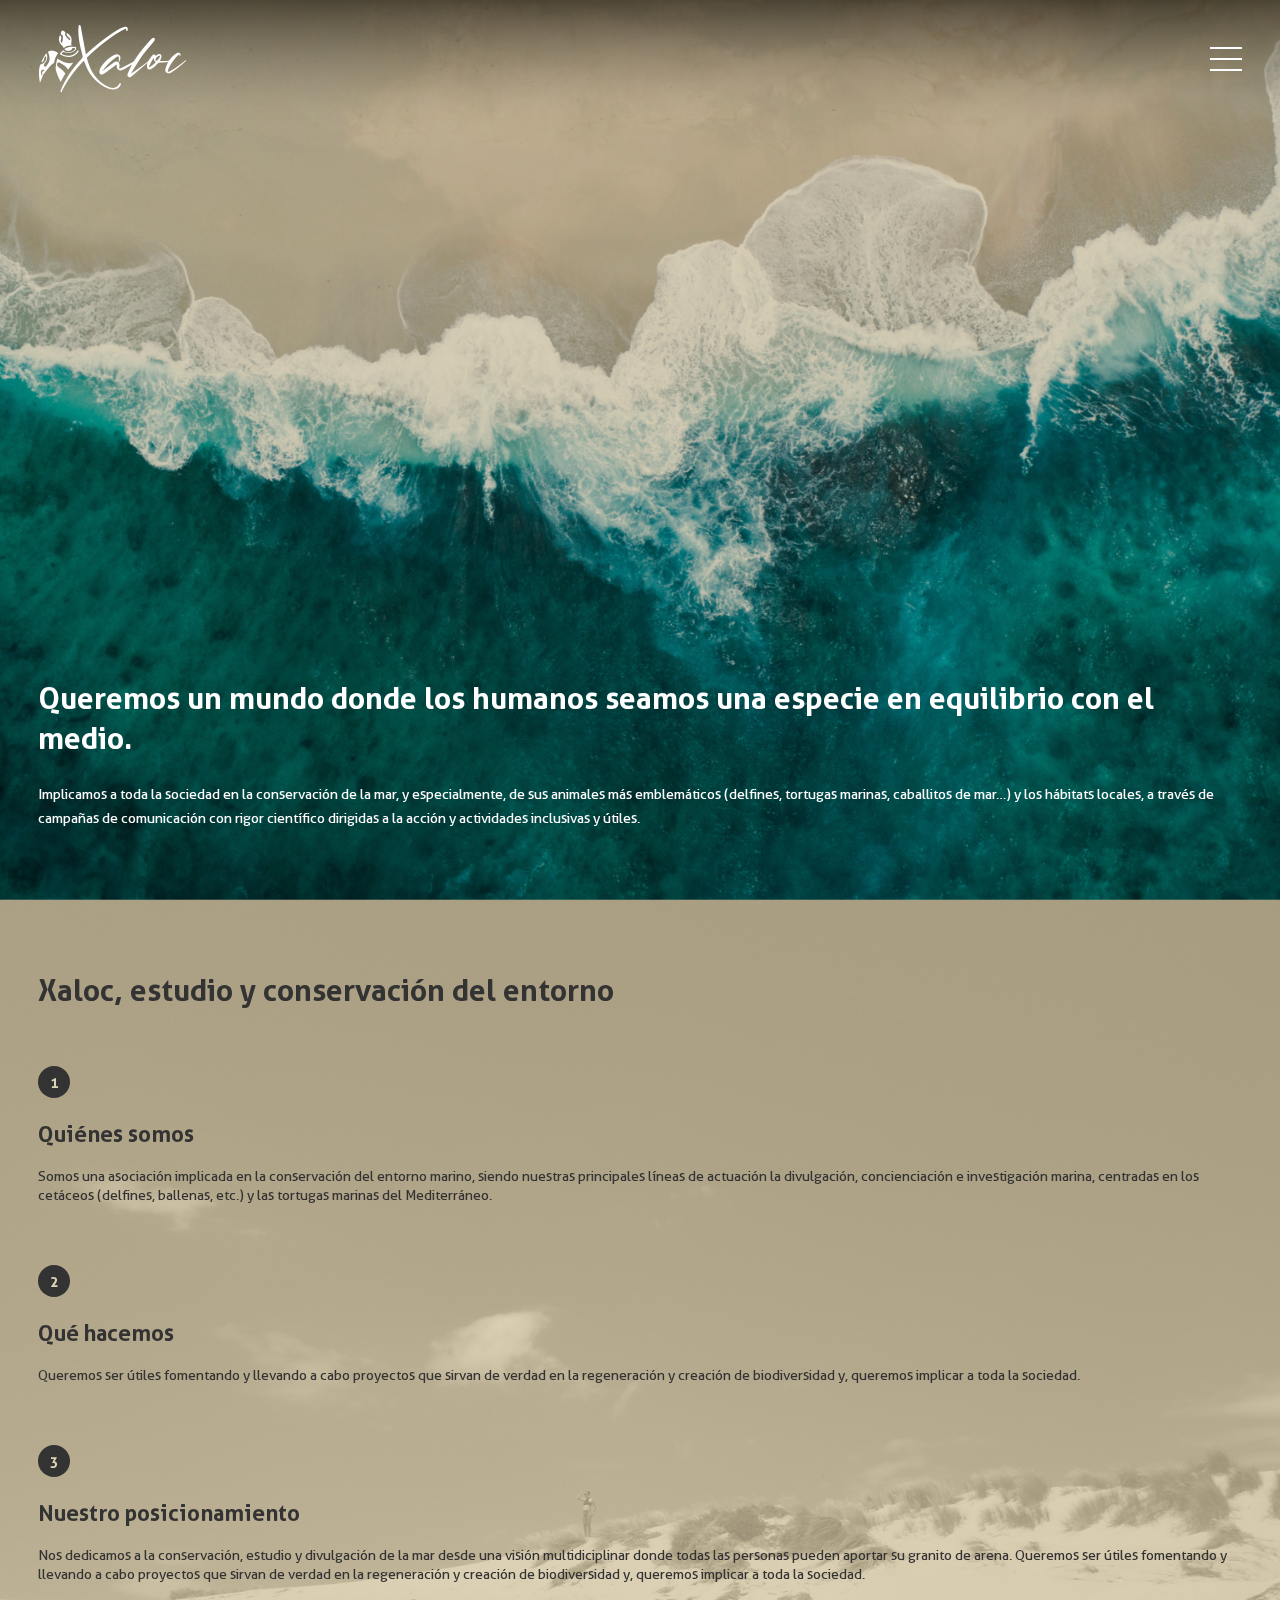
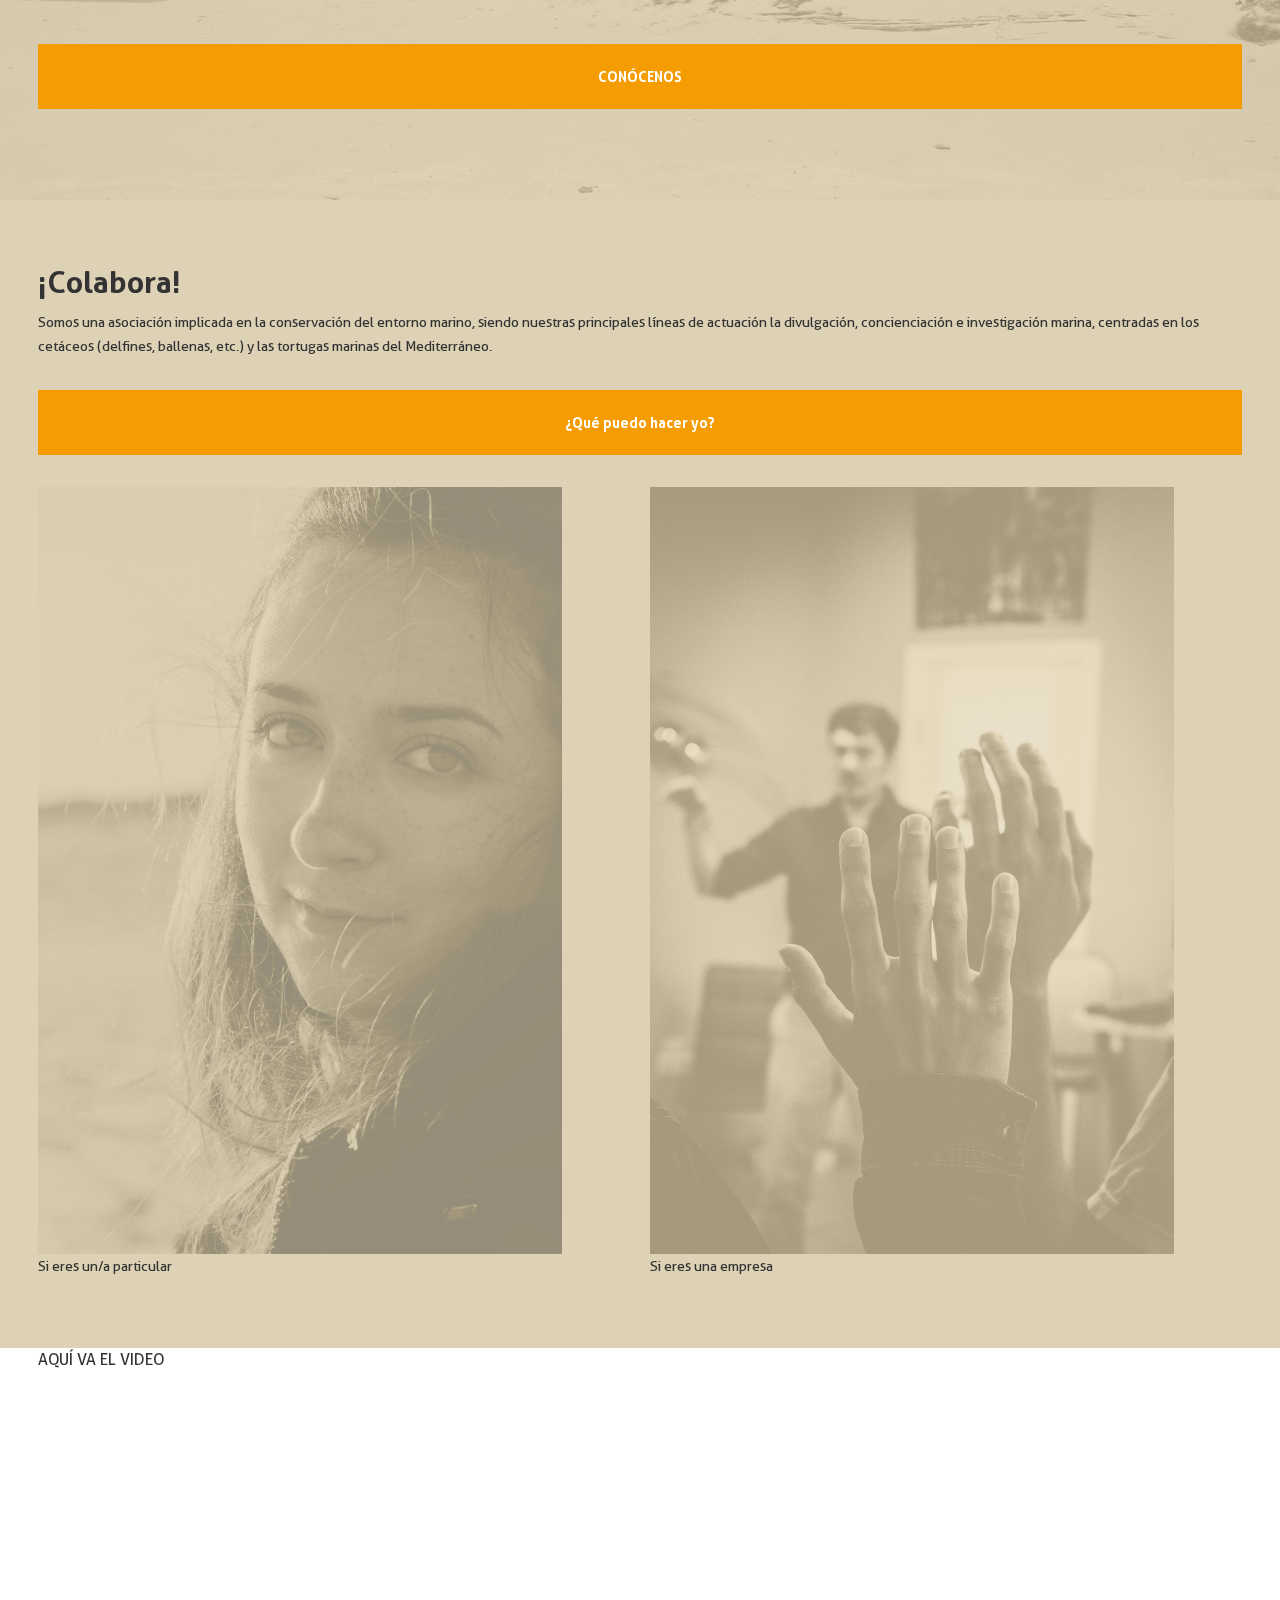
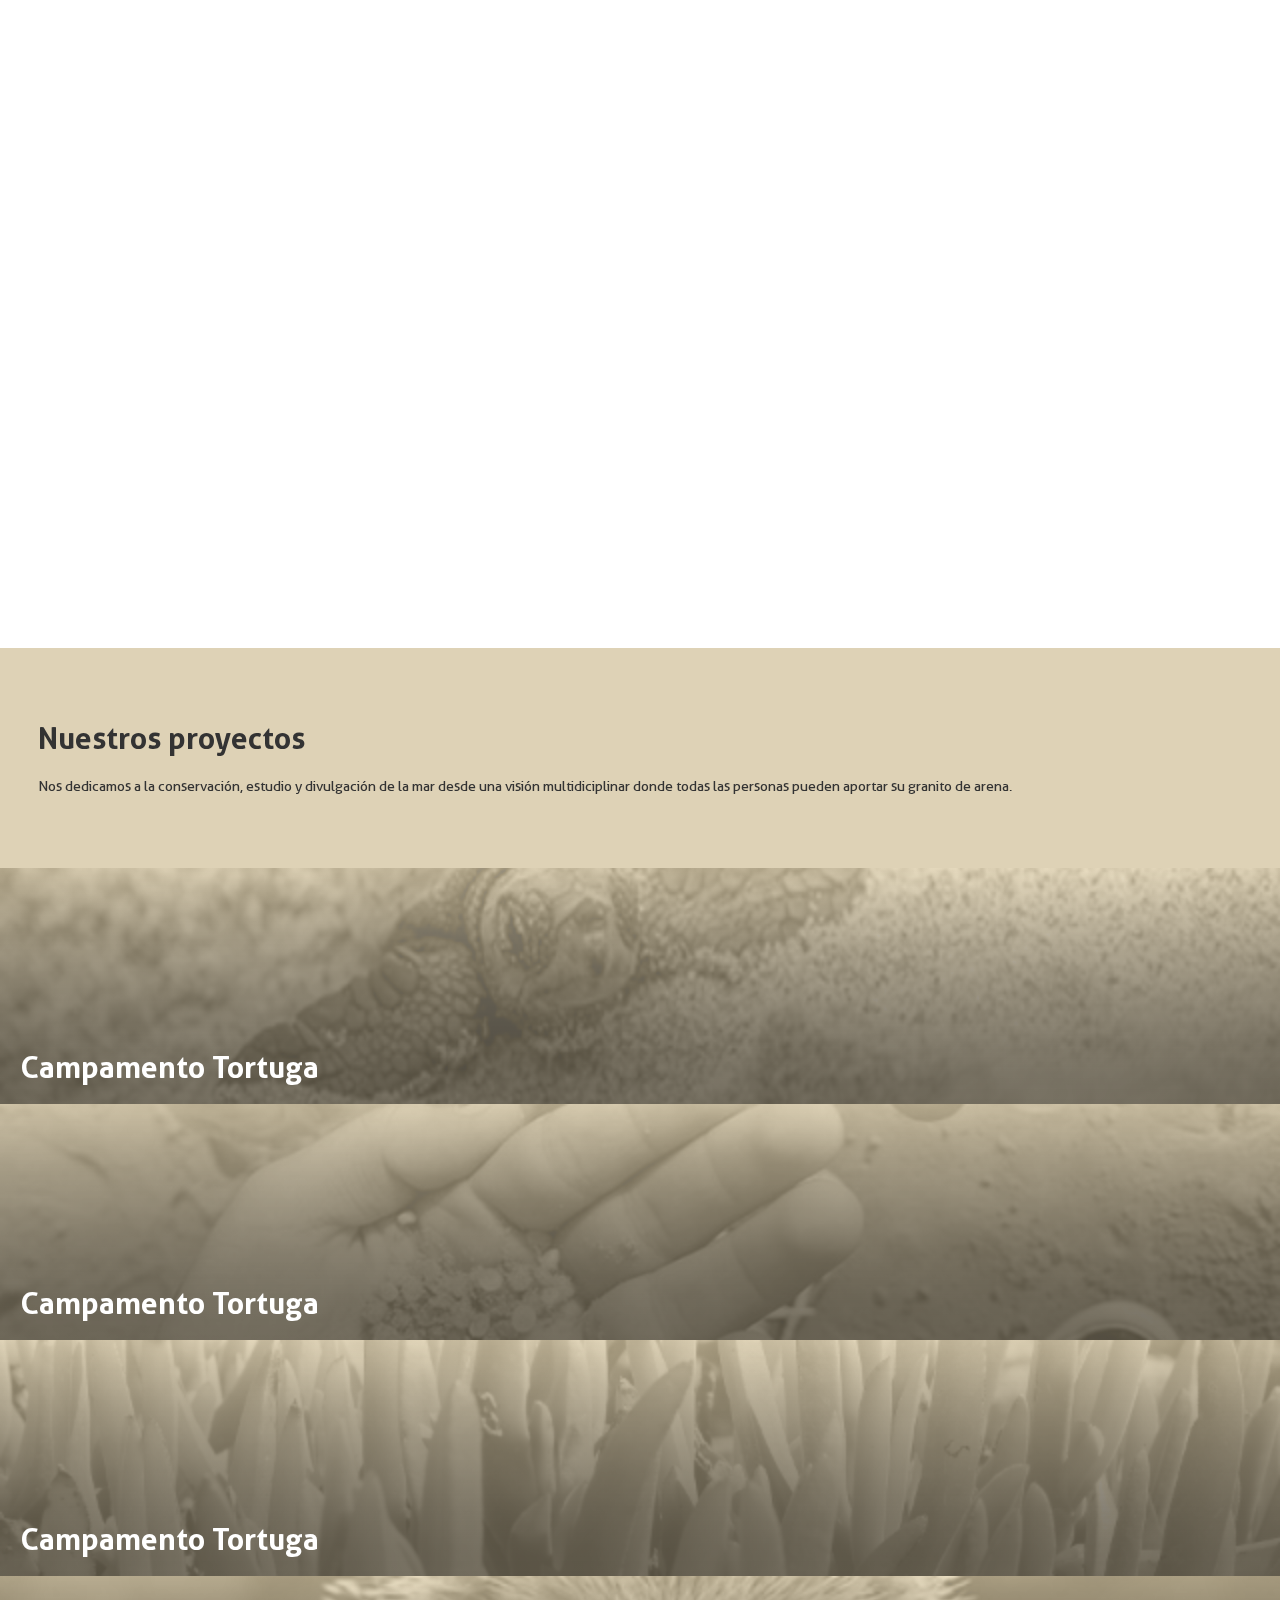
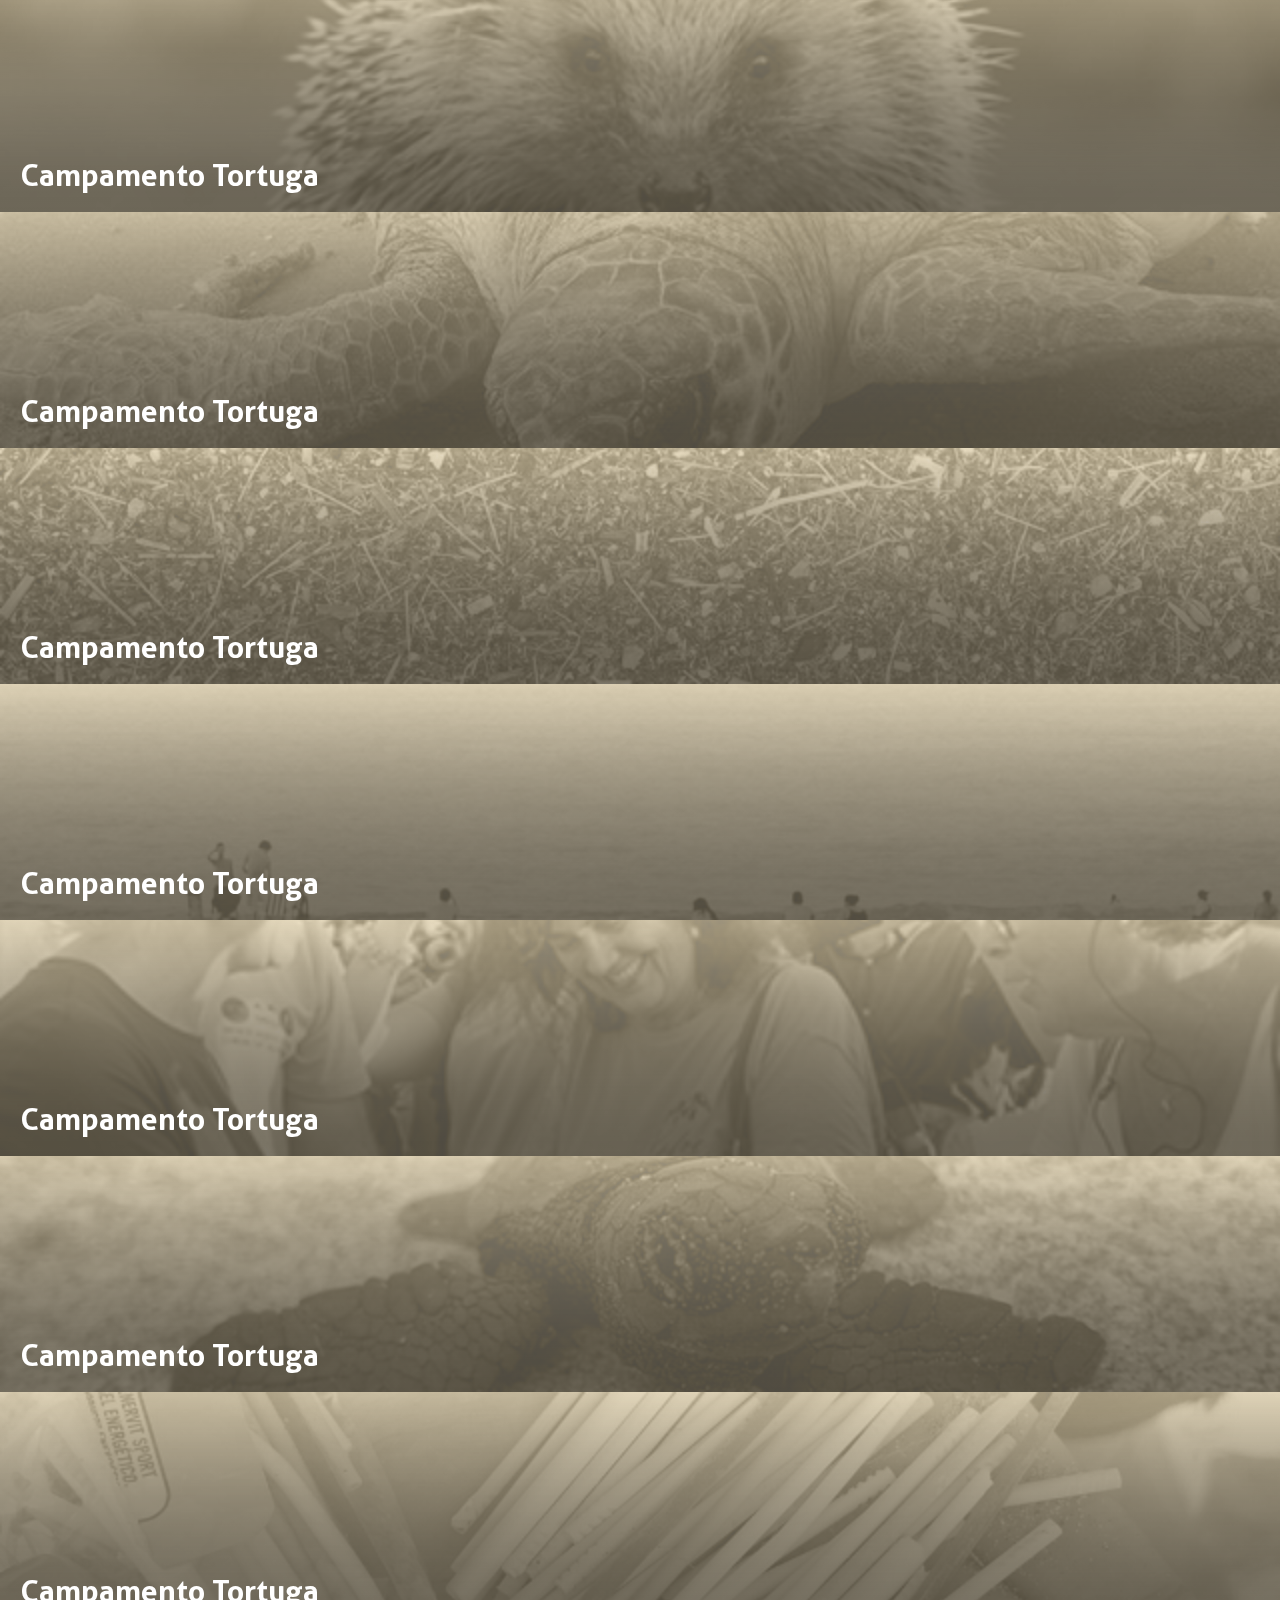
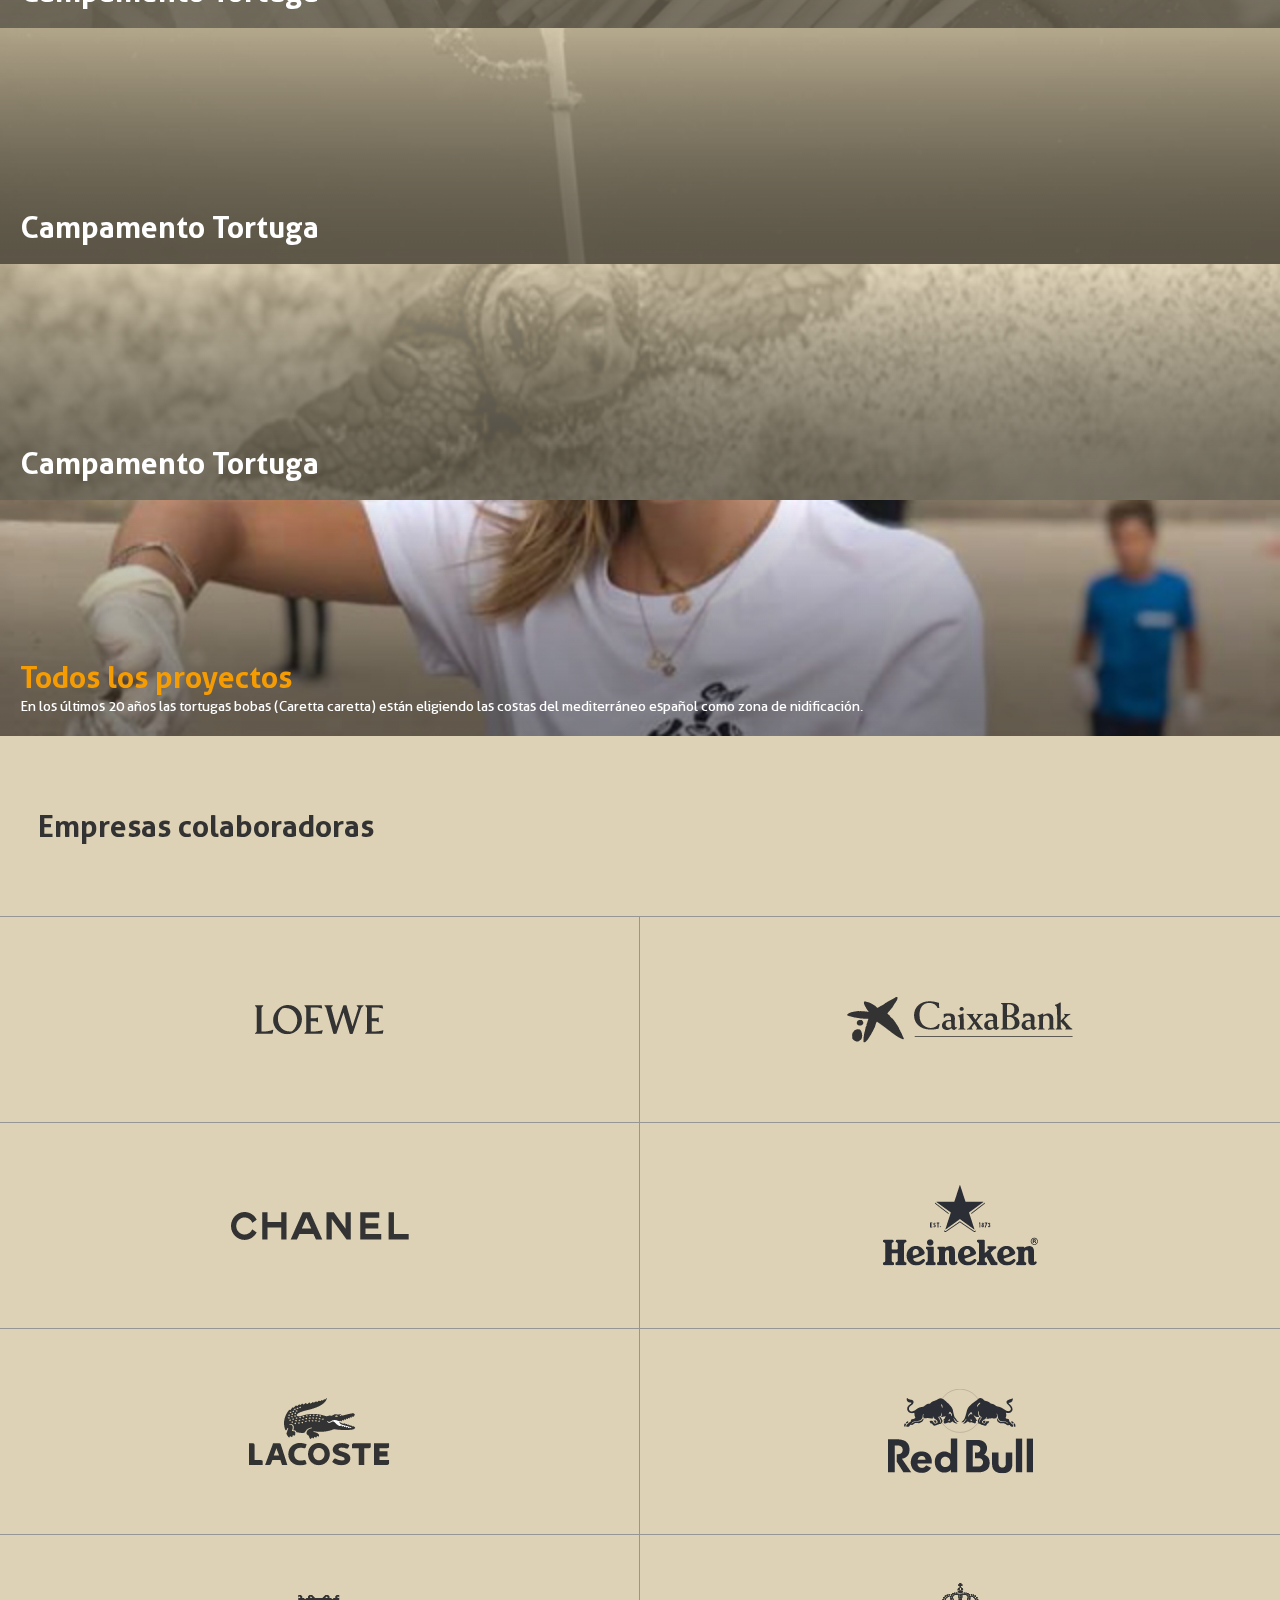
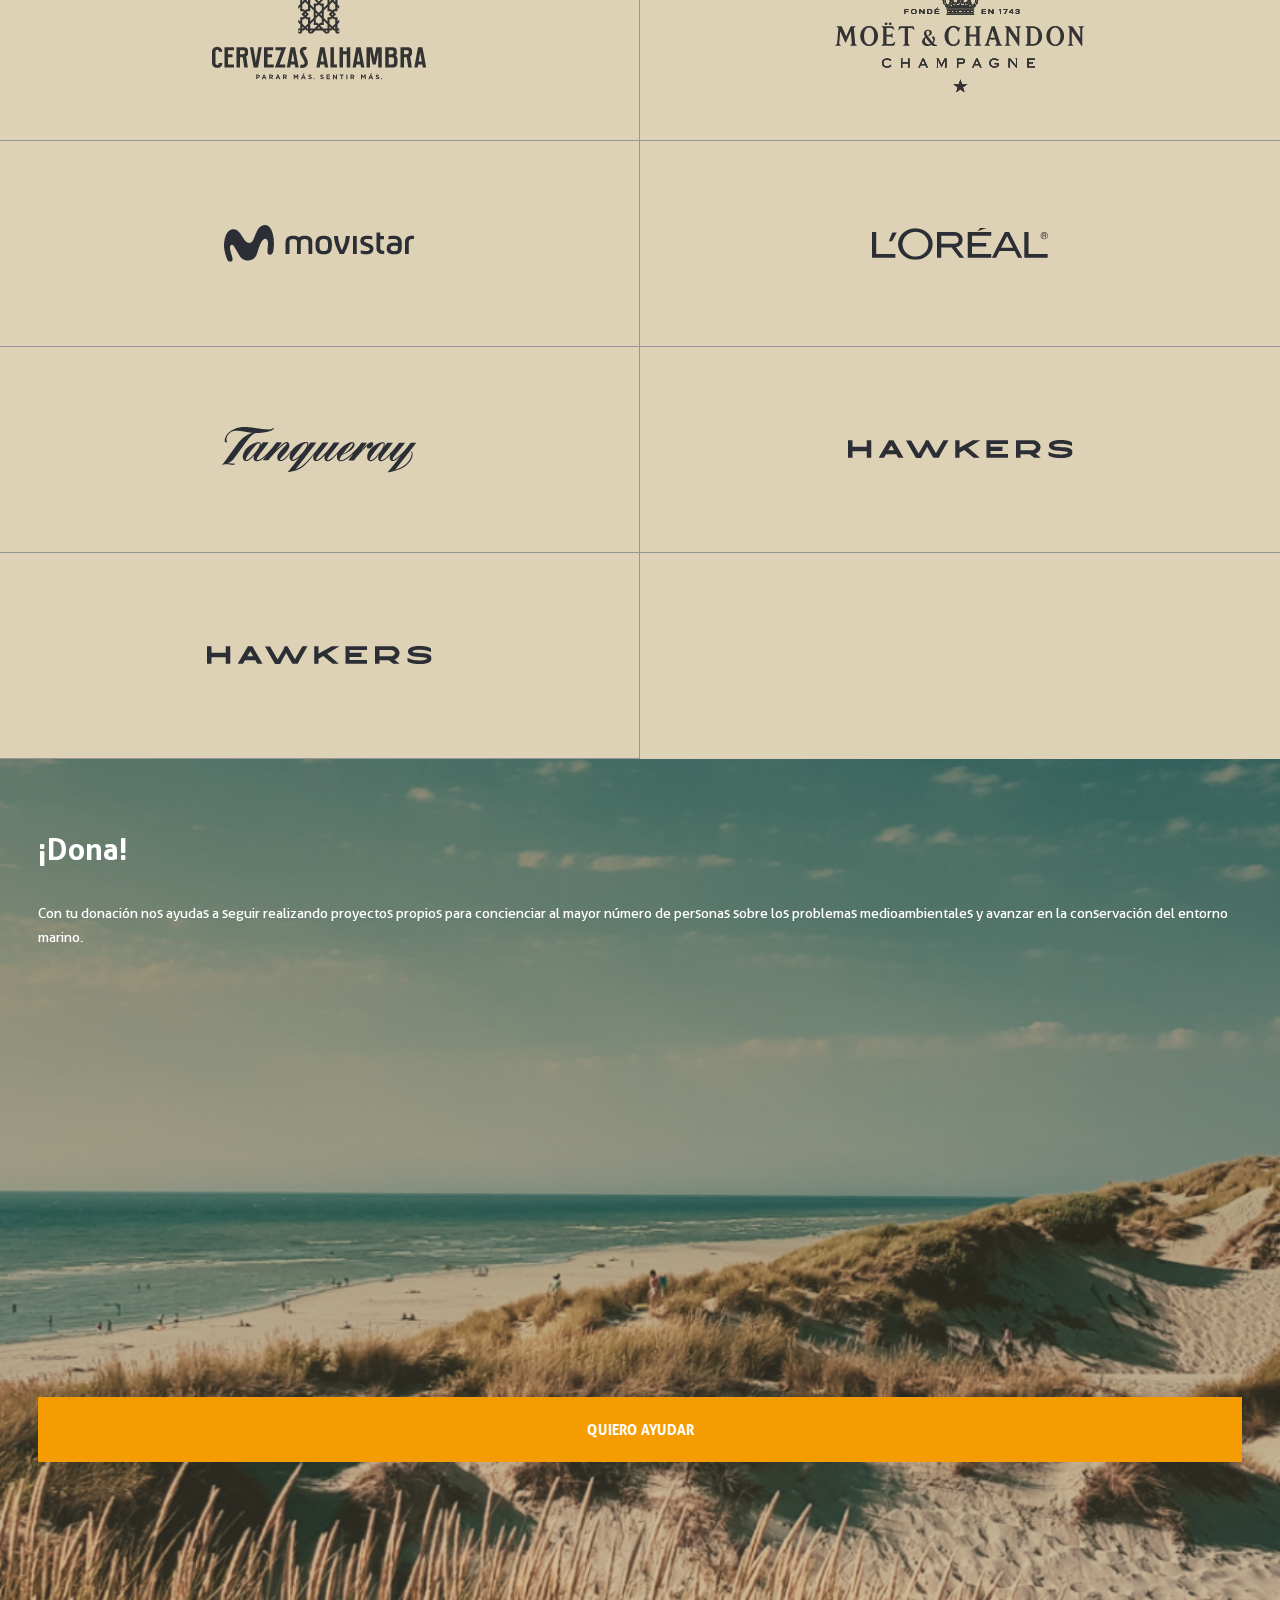
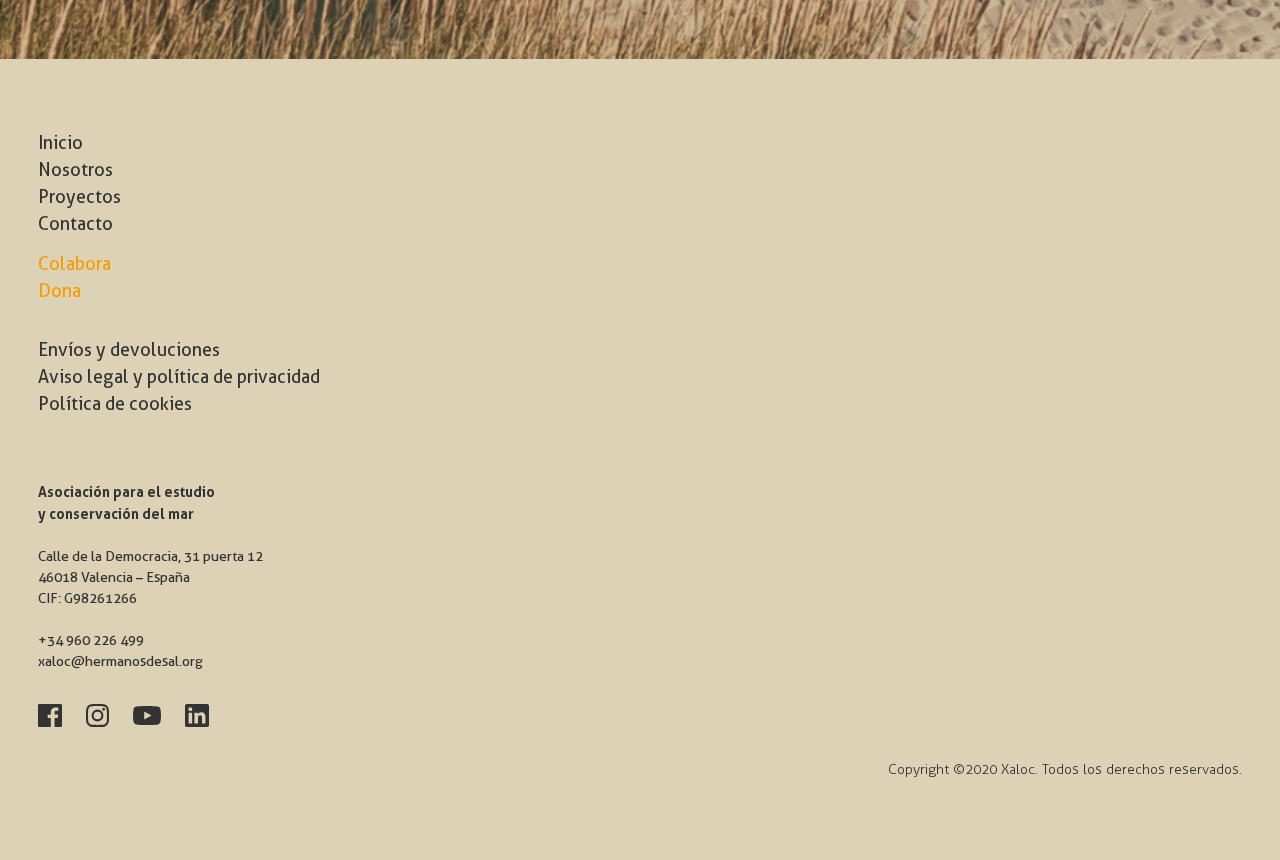
<file: assets/html/index.html>
<!DOCTYPE html>
<html lang="en">
    <head>
        <meta charset="UTF-8" />
        <meta http-equiv="X-UA-Compatible" content="IE=edge" />
        <meta name="viewport" content="width=device-width, initial-scale=1.0" />
        <link rel="stylesheet" href="/assets/css/style.min.css" />
        <title>Página principal</title>
    </head>
<body>
    <header class="xlc-container xlc-header">
        <div class="xlc-grid">
            <a class="xlc-header-logo" href="#" ><img src="../img/logo.png" alt="" /></a>
            <ul class="xlc-header-menu1">
                <li><a href="index.html">Inicio</a></li>
                <li><a href="nosotros.html">Nosotros</a></li>
                <li><a href="proyectos.html">Proyectos</a></li>
                <li><a href="">Tienda</a></li>
            </ul>
            <ul class="xlc-header-menu2">
                <li><a href="">Dona</a></li>
                <li><a href="">Colabora</a></li>
            </ul>
            <a class="xlc-header-shop" href="">
                <img src="../icon/carrito.svg" alt="">
                <span>Carrito</span>
            </a>
            <img class="xlc-open-menu-btn" onclick="OpenMenu(this)" src="../icon/abrir-menu.svg" alt="">
        </div>
        <div class="xlc-menu-responsive">
            <img class="xlc-close-menu-btn" onclick="CloseMenu(this)" src="../icon/cerrar-menu.svg" alt="">
        </div>
    </header>

    <div class="xlc-container xlc-section-vp xlc-index-init-section xlc-multiply-background">
        <div class="xlc-grid">
            <h1 class="xlc-title">Queremos un mundo donde los humanos seamos una especie en equilibrio con el medio.</h1>
            <p class="xlc-subtitle">Implicamos a toda la sociedad en la conservación de la mar, y especialmente, de sus animales más emblemáticos (delfines, tortugas marinas, caballitos de mar…) y los hábitats locales, a través de campañas de comunicación con rigor científico dirigidas a la acción y actividades inclusivas y útiles.</p>
            <div></div>
        </div>
    </div>

    <div class="xlc-container xlc-section-vp xlc-index-nosotros-section xlc-color-background">
        <div class="xlc-grid">
            <h2 class="xlc-title">Xaloc, estudio y conservación del entorno</h2>
            <div class="xlc-enum-card">
                <span class="xlc-number">1</span>
                <h3 class="xlc-title-card">Quiénes somos</h3>
                <p class="xlc-description-card">Somos una asociación implicada en la conservación del entorno marino, siendo nuestras principales líneas de actuación la divulgación, concienciación e investigación marina, centradas en los cetáceos (delfines, ballenas, etc.) y las tortugas marinas del Mediterráneo.</p>
            </div>
            <div class="xlc-enum-card">
                <span class="xlc-number">2</span>
                <h3 class="xlc-title-card">Qué hacemos</h3>
                <p class="xlc-description-card">Queremos ser útiles fomentando y llevando a cabo proyectos que sirvan de verdad en la regeneración y creación de biodiversidad y, queremos implicar a toda la sociedad.</p>
            </div>
            <div class="xlc-enum-card">
                <span class="xlc-number">3</span>
                <h3 class="xlc-title-card">Nuestro posicionamiento</h3>
                <p class="xlc-description-card">Nos dedicamos a la conservación, estudio y divulgación de la mar desde una visión multidiciplinar donde todas las personas pueden aportar su granito de arena. Queremos ser útiles fomentando y llevando a cabo proyectos que sirvan de verdad en la regeneración y creación de biodiversidad y, queremos implicar a toda la sociedad.</p>
            </div>
            <a href="" class="xlc-orange-btn">CONÓCENOS</a>
        </div>
    </div>

    <div class="xlc-container xlc-section-vp xlc-index-colabora-section">
        <div class="xlc-grid">
            <h2 class="xlc-title">¡Colabora!</h2>
            <p class="xlc-subtitle">Somos una asociación implicada en la conservación del entorno marino, siendo nuestras principales líneas de actuación la divulgación, concienciación e investigación marina, centradas en los cetáceos (delfines, ballenas, etc.) y las tortugas marinas del Mediterráneo.</p>
            <a href="" class="xlc-orange-btn">¿Qué puedo hacer yo?</a>
            <div class="xlc-img-card">
                <div class="xlc-img">
                    <img src="../img/index/avery-cocozziello-X6Gd1gd2gX0-unsplash.png" alt="">
                </div>
                <span class="xlc-caption">Si eres un/a particular</span>
            </div>
            <div class="xlc-img-card">
                <div class="xlc-img">
                    <img src="../img/index/artem-maltsev-0CvHQ62gwY8-unsplash.png" alt="">
                </div>
                <span class="xlc-caption">Si eres una empresa</span>
            </div>
        </div>
    </div>

    <div class="xlc-container xlc-section-vp">
        AQUÍ VA EL VIDEO
    </div>

    <div class="xlc-container xlc-index-proyectos-section">
        <div class="xlc-grid">
            <h2 class="xlc-title">Nuestros proyectos</h2>
            <p class="xlc-subtitle">Nos dedicamos a la conservación, estudio y divulgación de la mar desde una visión multidiciplinar donde todas las personas pueden aportar su granito de arena.</p>
        </div>
        <div class="xlc-projects-list">
            <div class="xlc-project">
                <h3 class="xlc-project-title">Campamento Tortuga</h3>
                <p class="xlc-project-description">En los últimos 20 años las tortugas bobas (Caretta caretta) están eligiendo las costas del mediterráneo español como zona de nidificación.</p>
                <div class="xlc-project-img">
                    <img src="../img/proyectos/campamento4.png" alt="">
                </div>
            </div>
            <div class="xlc-project">
                <h3 class="xlc-project-title">Campamento Tortuga</h3>
                <p class="xlc-project-description">En los últimos 20 años las tortugas bobas (Caretta caretta) están eligiendo las costas del mediterráneo español como zona de nidificación.</p>
                <div class="xlc-project-img">
                    <img src="../img/proyectos/limpieza-playas-2.png" alt="">
                </div>
            </div>
            <div class="xlc-project">
                <h3 class="xlc-project-title">Campamento Tortuga</h3>
                <p class="xlc-project-description">En los últimos 20 años las tortugas bobas (Caretta caretta) están eligiendo las costas del mediterráneo español como zona de nidificación.</p>
                <div class="xlc-project-img">
                    <img src="../img/proyectos/cabecera-plantas.png" alt="">
                </div>
            </div>
            <div class="xlc-project">
                <h3 class="xlc-project-title">Campamento Tortuga</h3>
                <p class="xlc-project-description">En los últimos 20 años las tortugas bobas (Caretta caretta) están eligiendo las costas del mediterráneo español como zona de nidificación.</p>
                <div class="xlc-project-img">
                    <img src="../img/proyectos/erizo-1.png" alt="">
                </div>
            </div>
            <div class="xlc-project">
                <h3 class="xlc-project-title">Campamento Tortuga</h3>
                <p class="xlc-project-description">En los últimos 20 años las tortugas bobas (Caretta caretta) están eligiendo las costas del mediterráneo español como zona de nidificación.</p>
                <div class="xlc-project-img">
                    <img src="../img/proyectos/alerta4-1.png" alt="">
                </div>
            </div>
            <div class="xlc-project">
                <h3 class="xlc-project-title">Campamento Tortuga</h3>
                <p class="xlc-project-description">En los últimos 20 años las tortugas bobas (Caretta caretta) están eligiendo las costas del mediterráneo español como zona de nidificación.</p>
                <div class="xlc-project-img">
                    <img src="../img/proyectos/texto-micro.png" alt="">
                </div>
            </div>
            <div class="xlc-project">
                <h3 class="xlc-project-title">Campamento Tortuga</h3>
                <p class="xlc-project-description">En los últimos 20 años las tortugas bobas (Caretta caretta) están eligiendo las costas del mediterráneo español como zona de nidificación.</p>
                <div class="xlc-project-img">
                    <img src="../img/proyectos/playa.png" alt="">
                </div>
            </div>
            <div class="xlc-project">
                <h3 class="xlc-project-title">Campamento Tortuga</h3>
                <p class="xlc-project-description">En los últimos 20 años las tortugas bobas (Caretta caretta) están eligiendo las costas del mediterráneo español como zona de nidificación.</p>
                <div class="xlc-project-img">
                    <img src="../img/proyectos/campamento9.png" alt="">
                </div>
            </div>
            <div class="xlc-project">
                <h3 class="xlc-project-title">Campamento Tortuga</h3>
                <p class="xlc-project-description">En los últimos 20 años las tortugas bobas (Caretta caretta) están eligiendo las costas del mediterráneo español como zona de nidificación.</p>
                <div class="xlc-project-img">
                    <img src="../img/proyectos/Temperatura.png" alt="">
                </div>
            </div>
            <div class="xlc-project">
                <h3 class="xlc-project-title">Campamento Tortuga</h3>
                <p class="xlc-project-description">En los últimos 20 años las tortugas bobas (Caretta caretta) están eligiendo las costas del mediterráneo español como zona de nidificación.</p>
                <div class="xlc-project-img">
                    <img src="../img/proyectos/cabecera-palitos.png" alt="">
                </div>
            </div>
            <div class="xlc-project">
                <h3 class="xlc-project-title">Campamento Tortuga</h3>
                <p class="xlc-project-description">En los últimos 20 años las tortugas bobas (Caretta caretta) están eligiendo las costas del mediterráneo español como zona de nidificación.</p>
                <div class="xlc-project-img">
                    <img src="../img/proyectos/palitos3.png" alt="">
                </div>
            </div>
            <div class="xlc-project">
                <h3 class="xlc-project-title">Campamento Tortuga</h3>
                <p class="xlc-project-description">En los últimos 20 años las tortugas bobas (Caretta caretta) están eligiendo las costas del mediterráneo español como zona de nidificación.</p>
                <div class="xlc-project-img">
                    <img src="../img/proyectos/campamento4.png" alt="">
                </div>
            </div>
            <div class="xlc-all-project">
                <h3 class="xlc-project-title">Todos los proyectos</h3>
                <p class="xlc-project-description">En los últimos 20 años las tortugas bobas (Caretta caretta) están eligiendo las costas del mediterráneo español como zona de nidificación.</p>
                <div class="xlc-project-img">
                    <img src="../img/proyectos/limpieza1.png" alt="">
                </div>
            </div>
            
        </div>
    </div>

    <div class="xlc-container xlc-index-marcas-section">
        <div class="xlc-grid">
            <h2 class="xlc-title">Empresas colaboradoras</h2>
        </div>
        <div class="xlc-marcas-list">
            <div class="xlc-marca">
                <img src="../img/marcas/Grupo 48.png" alt="">
            </div>
            <div class="xlc-marca">
                <img src="../img/marcas/Grupo 49.png" alt="">
            </div>
            <div class="xlc-marca">
                <img src="../img/marcas/Grupo 368.png" alt="">
            </div>
            <div class="xlc-marca">
                <img src="../img/marcas/Grupo 72.png" alt="">
            </div>
            <div class="xlc-marca">
                <img src="../img/marcas/Grupo 107.png" alt="">
            </div>
            <div class="xlc-marca">
                <img src="../img/marcas/Grupo 118.png" alt="">
            </div>
            <div class="xlc-marca">
                <img src="../img/marcas/Grupo 165.png" alt="">
            </div>
            <div class="xlc-marca">
                <img src="../img/marcas/Grupo 166.png" alt="">
            </div>
            <div class="xlc-marca">
                <img src="../img/marcas/Grupo 331.png" alt="">
            </div>
            <div class="xlc-marca">
                <img src="../img/marcas/Grupo 332.png" alt="">
            </div>
            <div class="xlc-marca">
                <img src="../img/marcas/Grupo 349.png" alt="">
            </div>
            <div class="xlc-marca">
                <img src="../img/marcas/Grupo 350.png" alt="">
            </div>
            <div class="xlc-marca">
                <img src="../img/marcas/Grupo 350.png" alt="">
            </div>
        </div>
    </div>

    <footer class="xlc-container xlc-footer">
        <div class="xlc-grid xlc-footer-dona">
            <h2 class="xlc-title">¡Dona!</h2>
            <p class="xlc-subtitle">Con tu donación nos ayudas a seguir realizando proyectos propios para concienciar al mayor número de personas sobre los problemas medioambientales y avanzar en la conservación del entorno marino. </p>
            <a class="xlc-orange-btn" href="">QUIERO AYUDAR</a>
        </div>
        <div class="xlc-grid  xlc-footer-info">
            <ul class="xlc-links">
                <li><a href="">Inicio</a></li>
                <li><a href="">Nosotros</a></li>
                <li><a href="">Proyectos</a></li>
                <li><a href="">Contacto</a></li>
                <li class="xlc-footer-menu2"><a href="">Colabora</a></li>
                <li class="xlc-footer-menu2"><a href="">Dona</a></li>
            </ul>
            <ul class="xlc-legal-info">
                <li><a href="">Envíos y devoluciones</a></li>
                <li><a href="">Aviso legal y política de privacidad</a></li>
                <li><a href="">Política de cookies</a></li>
            </ul>
            <div class="xlc-newsletter"></div>
            <a href="" class="xlc-footer-logo">
                <img src="../img/logo.png" alt="">
            </a>
            <p class="xlc-ubi-info">
                <b>Asociación para el estudio <br/>
                y conservación del mar</b><br/><br/>
                Calle de la Democracia, 31 puerta 12<br/>
                46018 Valencia – España<br/>
                CIF: G98261266<br/><br/>
                <a href="tel:+34960226499">+34 960 226 499</a><br/>
                <a href="email:xaloc@hermanosdesal.org">xaloc@hermanosdesal.org</a></p>
            <div class="xlc-rrss">
                <a href=""><img src="../img/rrss/logo-facebook.svg" alt=""></a>
                <a href=""><img src="../img/rrss/logo-instagram.svg" alt=""></a>
                <a href=""><img src="../img/rrss/logo-youtube.svg" alt=""></a>
                <a href=""><img src="../img/rrss/logo-linkedin.svg" alt=""></a>
            </div>
            <span class="xlc-copyright">Copyright ©2020 Xaloc. Todos los derechos reservados.</span>
        </div>
    </footer>

    <script src="../js/script.js"></script>
</body>
</html>
</file>
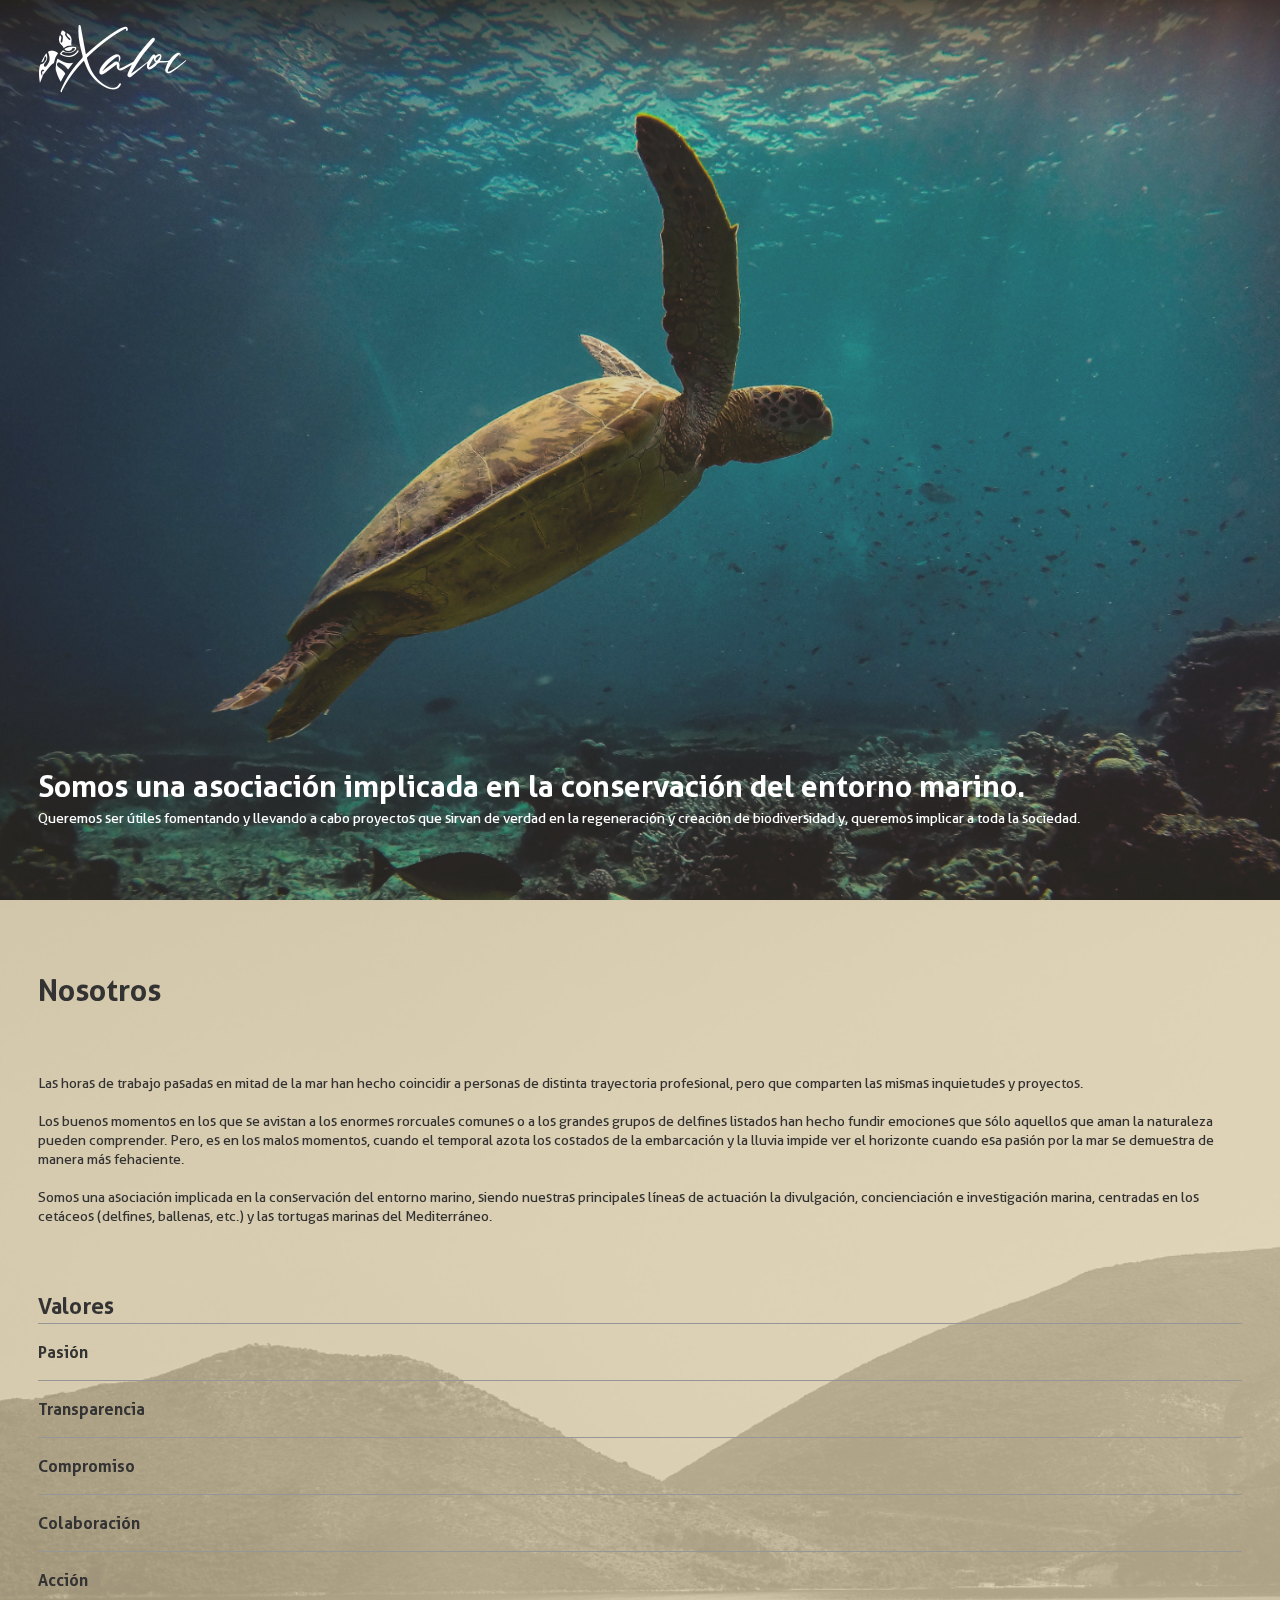
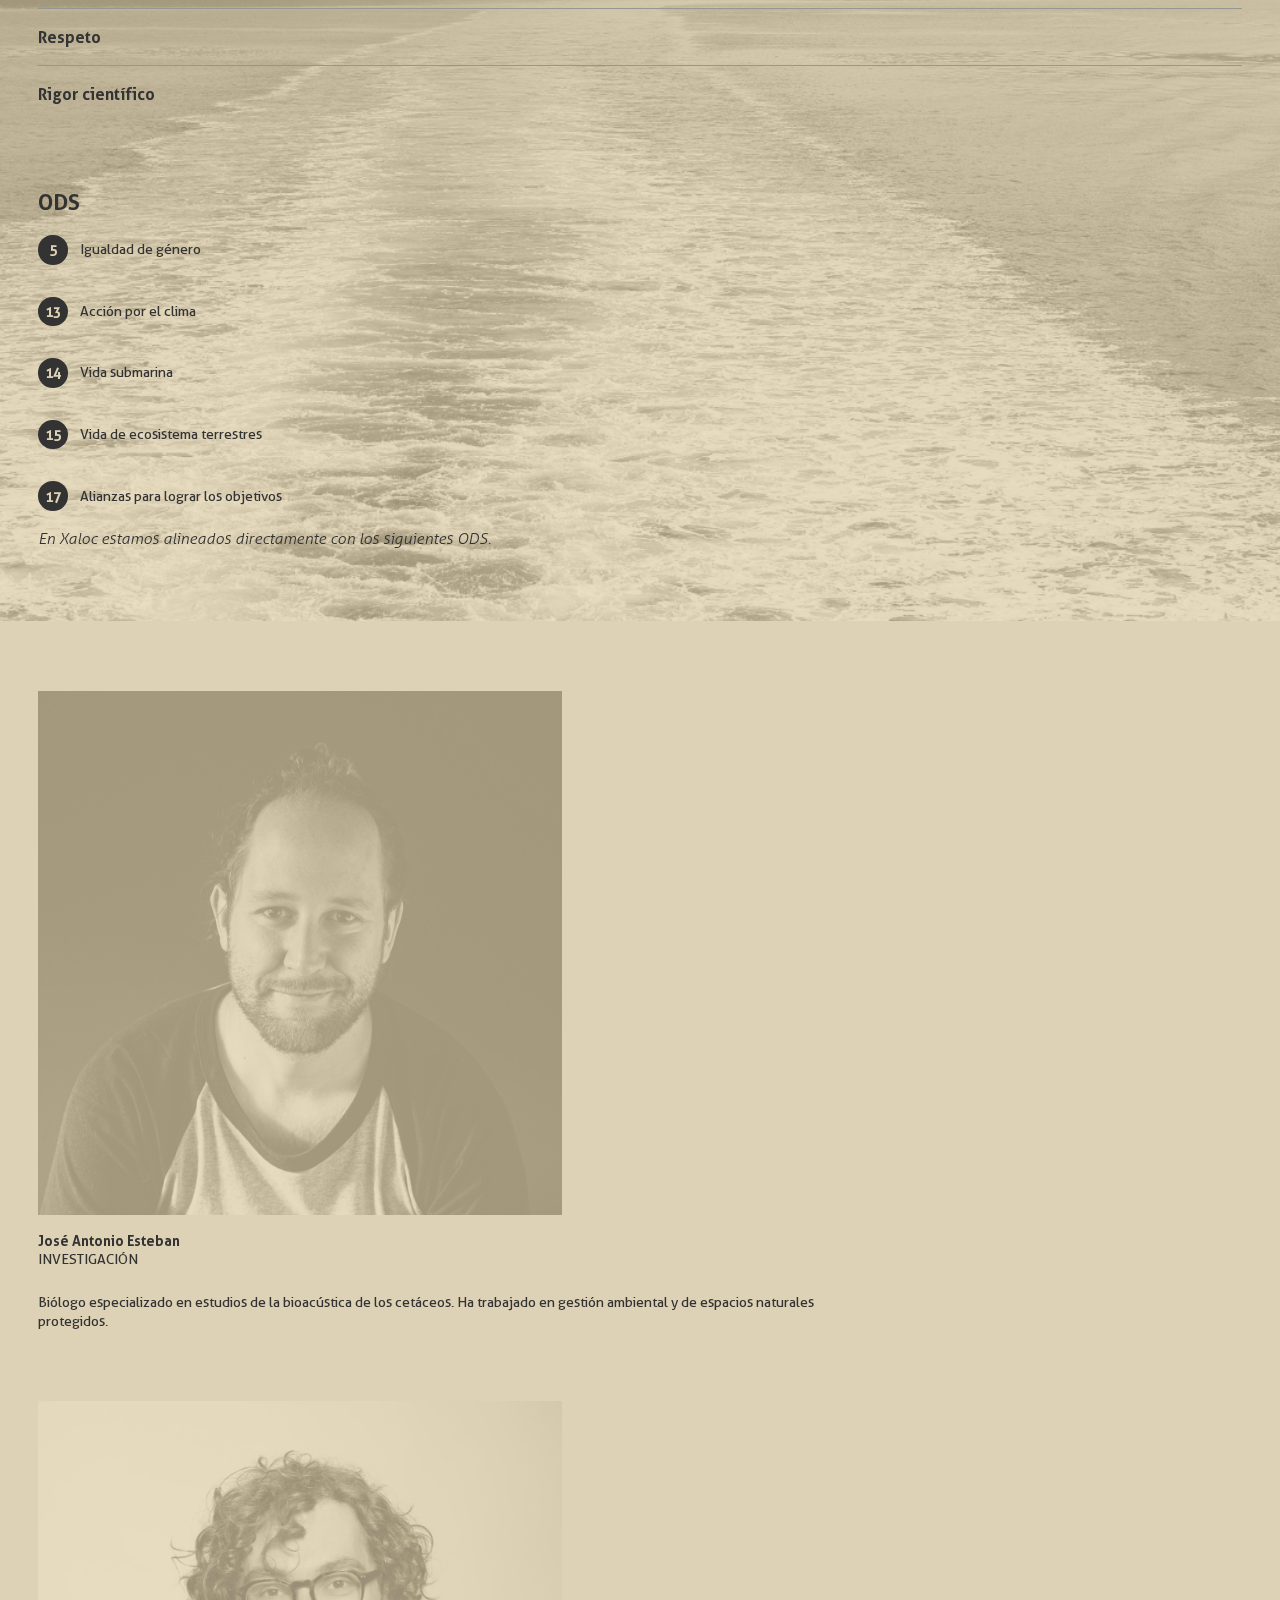
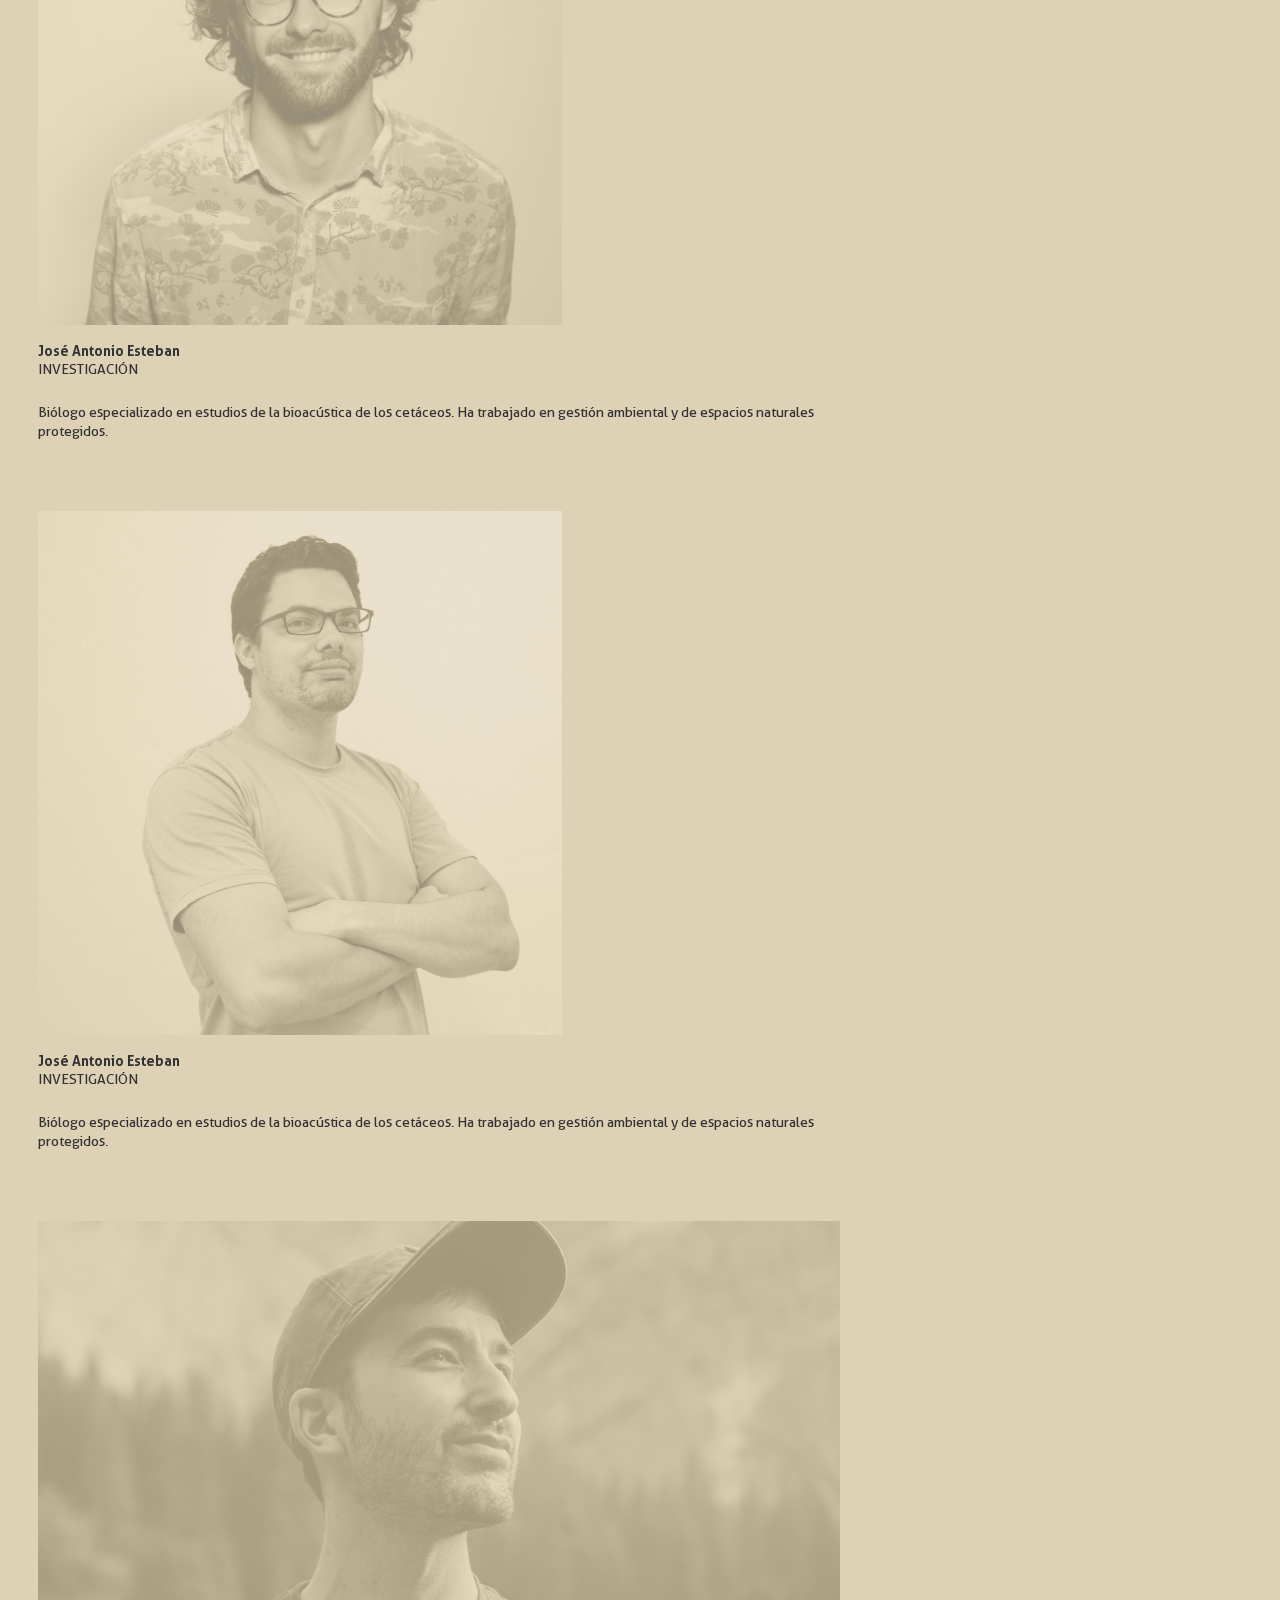
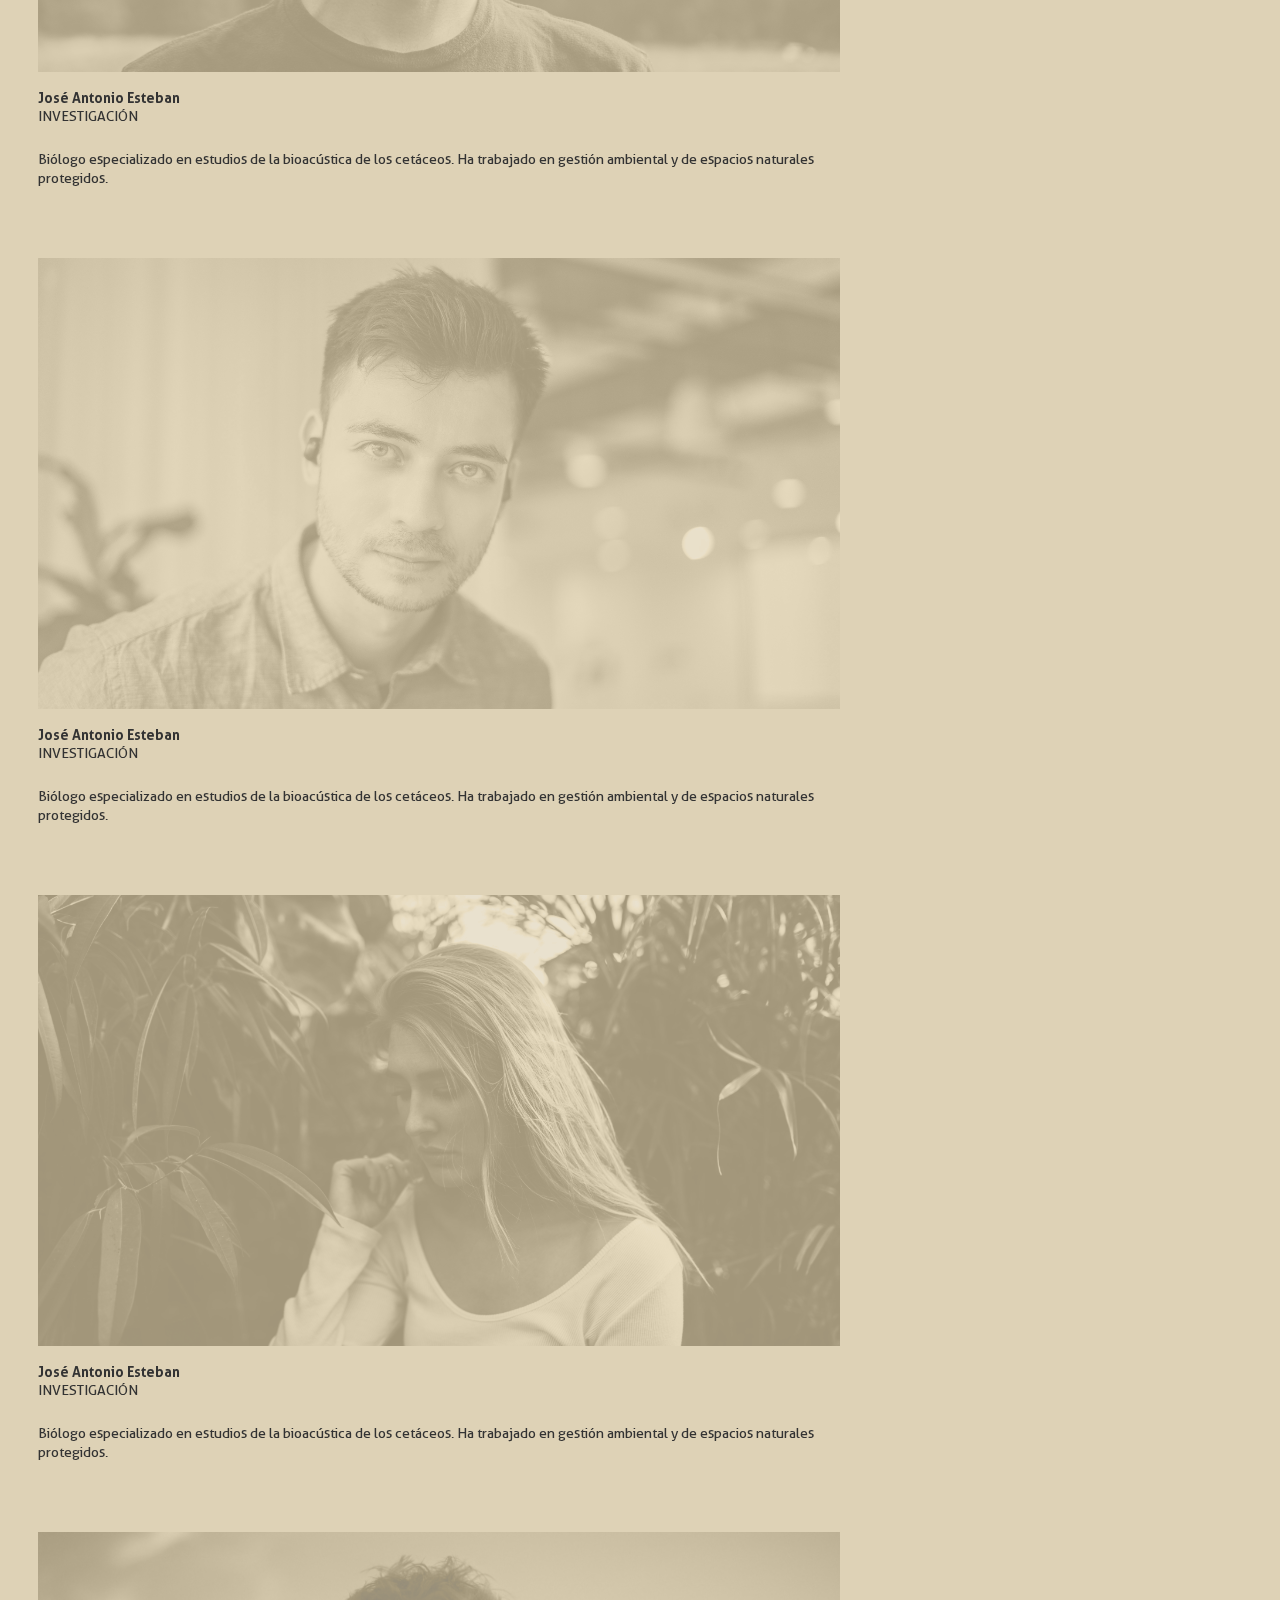
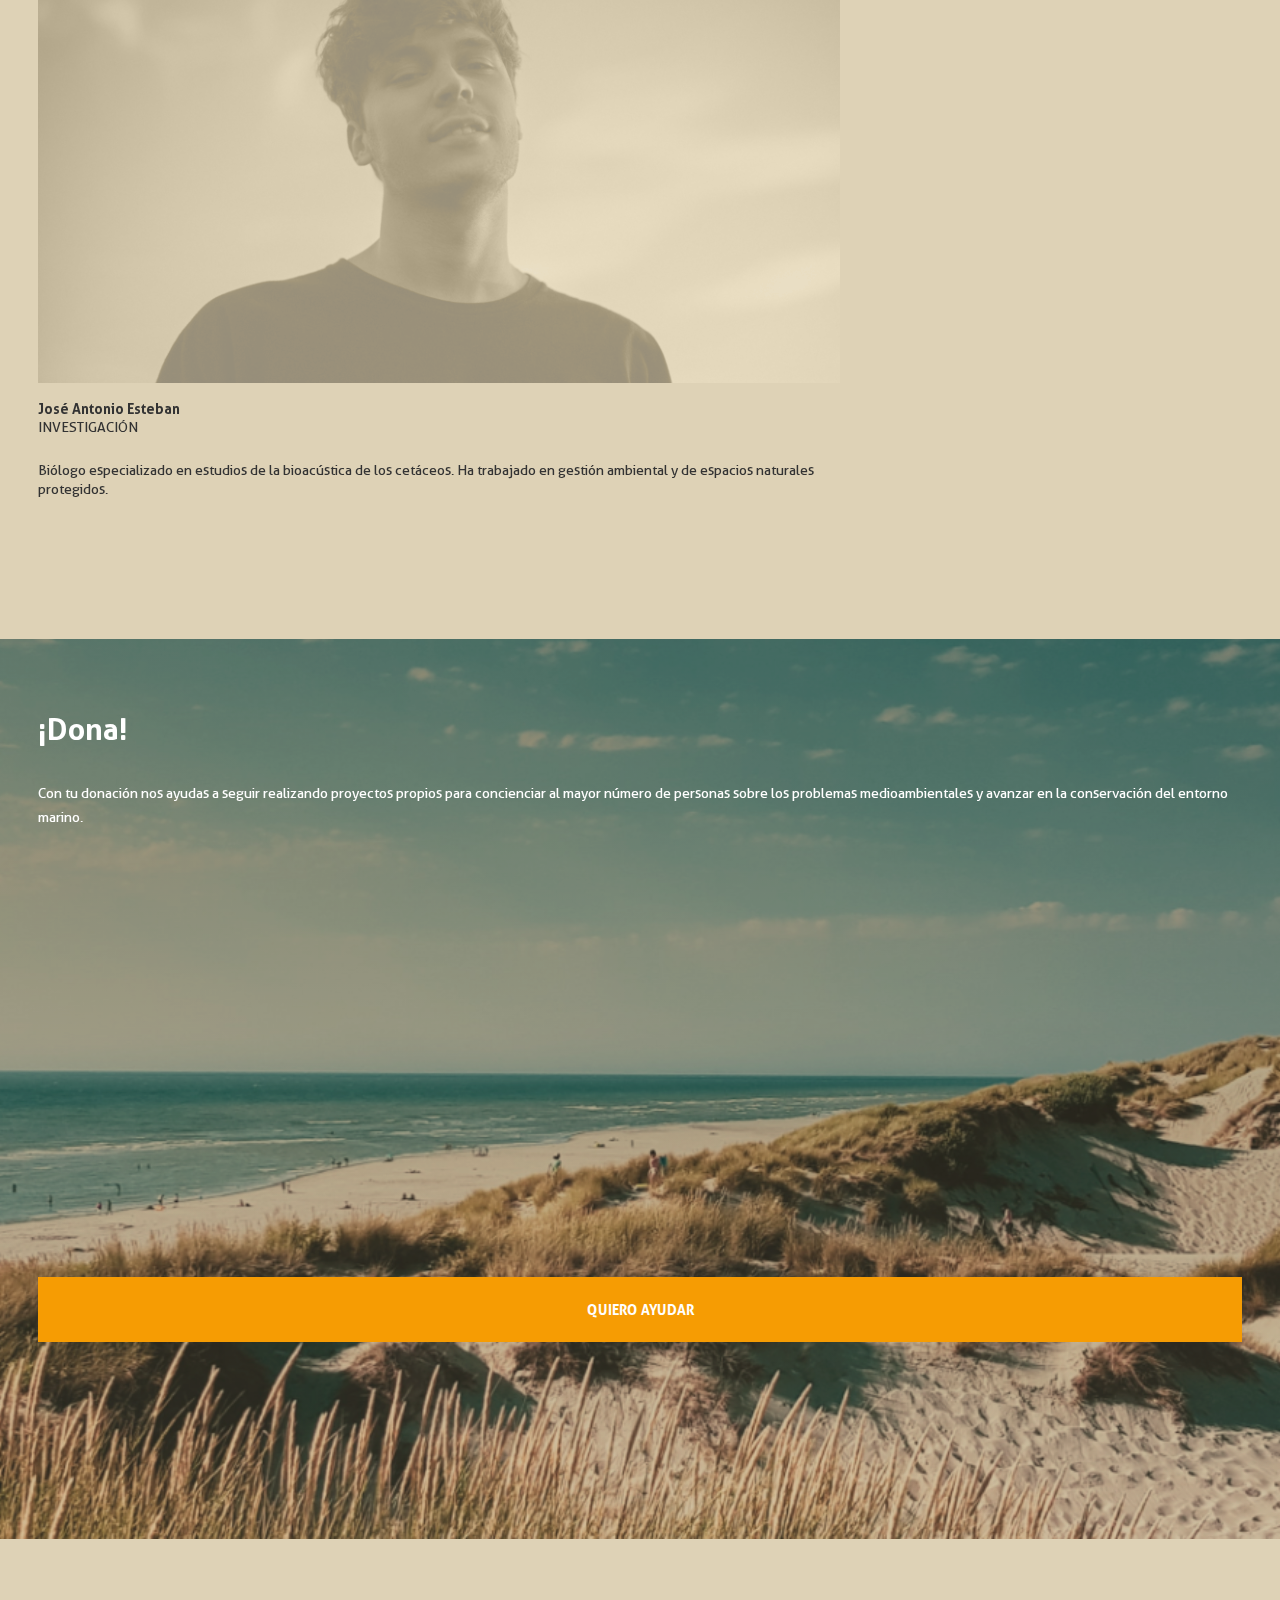
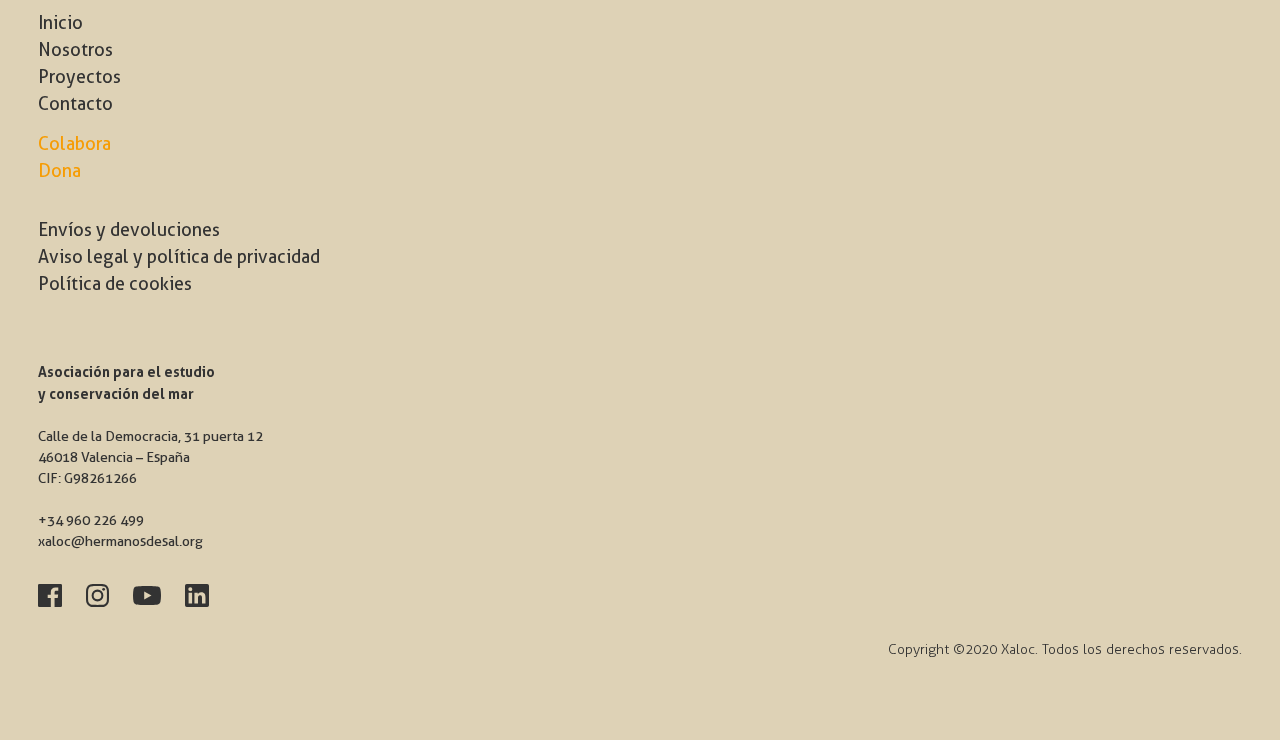
<file: assets/html/nosotros.html>
<!DOCTYPE html>
<html lang="en">
    <head>
        <meta charset="UTF-8" />
        <meta http-equiv="X-UA-Compatible" content="IE=edge" />
        <meta name="viewport" content="width=device-width, initial-scale=1.0" />
        <link rel="stylesheet" href="/assets/css/style.min.css" />
        <title>Nosotros</title>
    </head>
<body>
    <header class="xlc-container xlc-header">
        <div class="xlc-grid">
            <a class="xlc-header-logo" href="#" ><img src="../img/logo.png" alt="" /></a>
            <ul class="xlc-header-menu1">
                <li><a href="index.html">Inicio</a></li>
                <li><a href="nosotros.html">Nosotros</a></li>
                <li><a href="proyectos.html">Proyectos</a></li>
                <li><a href="">Tienda</a></li>
            </ul>
            <ul class="xlc-header-menu2">
                <li><a href="">Dona</a></li>
                <li><a href="">Colabora</a></li>
            </ul>
            <a class="xlc-header-shop" href="">
                <img src="../icon/carrito.svg" alt="">
                <span>Carrito</span>
            </a>
        </div>
    </header>

    <div class="xlc-container xlc-section-vp xlc-nosotros-init-section xlc-multiply-background">
        <div class="xlc-grid">
            <h1 class="xlc-title">Somos una asociación implicada en la conservación del entorno marino.</h1>
            <p class="xlc-subtitle">Queremos ser útiles fomentando y llevando a cabo proyectos que sirvan de verdad en la regeneración y creación de biodiversidad y, queremos implicar a toda la sociedad.</p>
            <div></div>
        </div>
    </div>

    <div class="xlc-container xlc-section-vp xlc-nosotros-info-section xlc-color-background">
        <div class="xlc-grid">
            <h2 class="xlc-title">Nosotros</h2>
            <p class="xlc-description">Las horas de trabajo pasadas en mitad de la mar han hecho coincidir a personas de distinta trayectoria profesional, pero que comparten las mismas inquietudes y proyectos.
                <br>
                <br>
                Los buenos momentos en los que se avistan a los enormes rorcuales comunes o a los grandes grupos de delfines listados han hecho fundir emociones que sólo aquellos que aman la naturaleza pueden comprender. Pero, es en los malos momentos, cuando el temporal azota los costados de la embarcación y la lluvia impide ver el horizonte cuando esa pasión por la mar se demuestra de manera más fehaciente.
                <br>
                <br>
                Somos una asociación implicada en la conservación del entorno marino, siendo nuestras principales líneas de actuación la divulgación, concienciación e investigación marina, centradas en los cetáceos (delfines, ballenas, etc.) y las tortugas marinas del Mediterráneo.</p>
            <div class="xlc-valores">
                <h3 class="xlc-valores-title">Valores</h3>
                <ul class="xlc-valores-list">
                    <li>Pasión</li>
                    <li>Transparencia</li>
                    <li>Compromiso</li>
                    <li>Colaboración</li>
                    <li>Acción</li>
                    <li>Respeto</li>
                    <li>Rigor científico</li>
                </ul>
            </div>
            <div class="xlc-ods">
                <h3 class="xlc-ods-title">ODS</h3>
                <ul class="xlc-ods-list">
                    <li><span>5</span>Igualdad de género</li>
                    <li><span>13</span>Acción por el clima</li>
                    <li><span>14</span>Vida submarina</li>
                    <li><span>15</span>Vida de ecosistema terrestres</li>
                    <li><span>17</span>Alianzas para lograr los objetivos</li>
                </ul>
                <p class="xlc-ods-info">En Xaloc estamos alineados directamente con los siguientes ODS.</p>
            </div>
        </div>
    </div>

    <div class="xlc-container xlc-nosotros-integrantes-section">
        <div class="xlc-grid">
            <div class="xlc-img-card">
                <div class="xlc-member-img">
                    <img src="../img/nosotros/integrantes/sigmund-QjCNk0TxGfc-unsplash.png" alt="">
                </div>
                <p class="xlc-member-name">José Antonio Esteban</p>
                <p class="xlc-member-occupation">INVESTIGACIÓN</p>
                <br>
                <p class="xlc-member-description">Biólogo especializado en estudios de la bioacústica de los cetáceos. Ha trabajado en gestión ambiental y de espacios naturales protegidos.</p>
            </div>
            <div class="xlc-img-card">
                <div class="xlc-member-img">
                    <img src="../img/nosotros/integrantes/christian-buehner-DItYlc26zVI-unsplash.png" alt="">
                </div>
                <p class="xlc-member-name">José Antonio Esteban</p>
                <p class="xlc-member-occupation">INVESTIGACIÓN</p>
                <br>
                <p class="xlc-member-description">Biólogo especializado en estudios de la bioacústica de los cetáceos. Ha trabajado en gestión ambiental y de espacios naturales protegidos.</p>
            </div>
            <div class="xlc-img-card">
                <div class="xlc-member-img">
                    <img src="../img/nosotros/integrantes/jonas-kakaroto-KIPqvvTOC1s-unsplash.png" alt="">
                </div>
                <p class="xlc-member-name">José Antonio Esteban</p>
                <p class="xlc-member-occupation">INVESTIGACIÓN</p>
                <br>
                <p class="xlc-member-description">Biólogo especializado en estudios de la bioacústica de los cetáceos. Ha trabajado en gestión ambiental y de espacios naturales protegidos.</p>
            </div>
            <div class="xlc-img-card">
                <div class="xlc-member-img">
                    <img src="../img/nosotros/integrantes/jeffrey-keenan-pUhxoSapPFA-unsplash.png" alt="">
                </div>
                <p class="xlc-member-name">José Antonio Esteban</p>
                <p class="xlc-member-occupation">INVESTIGACIÓN</p>
                <br>
                <p class="xlc-member-description">Biólogo especializado en estudios de la bioacústica de los cetáceos. Ha trabajado en gestión ambiental y de espacios naturales protegidos.</p>
            </div>
            <div class="xlc-img-card">
                <div class="xlc-member-img">
                    <img src="../img/nosotros/integrantes/harry-cunningham-EPi3TRQc5Z0-unsplash.png" alt="">
                </div>
                <p class="xlc-member-name">José Antonio Esteban</p>
                <p class="xlc-member-occupation">INVESTIGACIÓN</p>
                <br>
                <p class="xlc-member-description">Biólogo especializado en estudios de la bioacústica de los cetáceos. Ha trabajado en gestión ambiental y de espacios naturales protegidos.</p>
            </div>
            <div class="xlc-img-card">
                <div class="xlc-member-img">
                    <img src="../img/nosotros/integrantes/brooke-cagle-R8bNESnnKR8-unsplash.png" alt="">
                </div>
                <p class="xlc-member-name">José Antonio Esteban</p>
                <p class="xlc-member-occupation">INVESTIGACIÓN</p>
                <br>
                <p class="xlc-member-description">Biólogo especializado en estudios de la bioacústica de los cetáceos. Ha trabajado en gestión ambiental y de espacios naturales protegidos.</p>
            </div>
            <div class="xlc-img-card">
                <div class="xlc-member-img">
                    <img src="../img/nosotros/integrantes/stefan-stefancik-aoB1B2kkyIw-unsplash.png" alt="">
                </div>
                <p class="xlc-member-name">José Antonio Esteban</p>
                <p class="xlc-member-occupation">INVESTIGACIÓN</p>
                <br>
                <p class="xlc-member-description">Biólogo especializado en estudios de la bioacústica de los cetáceos. Ha trabajado en gestión ambiental y de espacios naturales protegidos.</p>
            </div>
        </div>
    </div>

    <footer class="xlc-container xlc-footer">
        <div class="xlc-grid xlc-footer-dona">
            <h2 class="xlc-title">¡Dona!</h2>
            <p class="xlc-subtitle">Con tu donación nos ayudas a seguir realizando proyectos propios para concienciar al mayor número de personas sobre los problemas medioambientales y avanzar en la conservación del entorno marino. </p>
            <a class="xlc-orange-btn" href="">QUIERO AYUDAR</a>
        </div>
        <div class="xlc-grid  xlc-footer-info">
            <ul class="xlc-links">
                <li><a href="">Inicio</a></li>
                <li><a href="">Nosotros</a></li>
                <li><a href="">Proyectos</a></li>
                <li><a href="">Contacto</a></li>
                <li class="xlc-footer-menu2"><a href="">Colabora</a></li>
                <li class="xlc-footer-menu2"><a href="">Dona</a></li>
            </ul>
            <ul class="xlc-legal-info">
                <li><a href="">Envíos y devoluciones</a></li>
                <li><a href="">Aviso legal y política de privacidad</a></li>
                <li><a href="">Política de cookies</a></li>
            </ul>
            <div class="xlc-newsletter"></div>
            <a href="" class="xlc-footer-logo">
                <img src="../img/logo.png" alt="">
            </a>
            <p class="xlc-ubi-info">
                <b>Asociación para el estudio <br/>
                y conservación del mar</b><br/><br/>
                Calle de la Democracia, 31 puerta 12<br/>
                46018 Valencia – España<br/>
                CIF: G98261266<br/><br/>
                +34 960 226 499<br/>
                xaloc@hermanosdesal.org</p>
            <div class="xlc-rrss">
                <a href=""><img src="../img/rrss/logo-facebook.svg" alt=""></a>
                <a href=""><img src="../img/rrss/logo-instagram.svg" alt=""></a>
                <a href=""><img src="../img/rrss/logo-youtube.svg" alt=""></a>
                <a href=""><img src="../img/rrss/logo-linkedin.svg" alt=""></a>
            </div>
            <span class="xlc-copyright">Copyright ©2020 Xaloc. Todos los derechos reservados.</span>
        </div>
    </footer>

    <script src="../js/script.js"></script>
</body>
</html>
</file>
<file: assets/css/style.min.css>
:root{--xlc-white: #FFFFFF;--xlc-black: #333333;--xlc-gray: #969696;--xlc-beige: #DED2B6;--xlc-orange: #F69C03;--xlc-xs-font-size: 1.125rem;--xlc-s-font-size: 1.375rem;--xlc-m-font-size: 2.5rem;--xlc-l-font-size: 3.813rem;--xlc-xl-font-size: 6.25rem;--xlc-headings-line-height: 80px;--xlc-subtitles-line-height: 30px;--xlc-paragraph-line-height: 24px;--xlc-card-description-line-height: 28px;--xlc-grid-gap: 2rem;--xlc-grid-lateral-space: 8.875rem;--xlc-section-top-padding: 4.375rem;--xlc-header-height: 8rem;--xlc-project-padding: 3.4rem;--xlc-transition-projects-interval: 0.2s ease-in}@media(max-width: 1452px){:root{--xlc-xs-font-size: 0.875rem;--xlc-s-font-size: 0.875rem;--xlc-m-font-size: 1.375rem;--xlc-l-font-size: 1.875rem;--xlc-xl-font-size: 1.875rem;--xlc-headings-line-height: 40px;--xlc-subtitles-line-height: 24px;--xlc-paragraph-line-height: 19px;--xlc-card-description-line-height: 19px;--xlc-grid-gap: 1.25rem;--xlc-grid-lateral-space: 2.375rem}}@font-face{font-family:"Aller";src:url(../font/Aller_Bd.ttf) format("truetype");font-weight:bold;font-style:normal}@font-face{font-family:"Aller";src:url(../font/Aller_BdIt.ttf) format("truetype");font-weight:bold;font-style:italic}@font-face{font-family:"Aller";src:url(../font/Aller_It.ttf) format("truetype");font-weight:normal;font-style:italic}@font-face{font-family:"Aller";src:url(../font/Aller_Lt.ttf) format("truetype");font-weight:100;font-style:normal}@font-face{font-family:"Aller";src:url(../font/Aller_LtIt.ttf) format("truetype");font-weight:100;font-style:italic}@font-face{font-family:"Aller";src:url(../font/Aller_Rg.ttf) format("truetype");font-weight:normal;font-style:normal}.xlc-title{font-size:var(--xlc-l-font-size);line-height:var(--xlc-headings-line-height)}.xlc-subtitle{font-size:var(--xlc-s-font-size);line-height:var(--xlc-subtitles-line-height)}*,*::before,*::after{box-sizing:border-box}body{min-height:100vh;text-rendering:optimizeSpeed;line-height:1.5;font-family:"Aller";color:var(--xlc-black)}body,h1,h2,h3,h4,p,figure,blockquote,dl,dd{margin:0}ul,ol{list-style:none;margin:0;padding:0}a{text-decoration:none;color:var(--xlc-black)}html:focus-within{scroll-behavior:smooth}a:not([class]){text-decoration-skip-ink:auto}img,picture{max-width:100%;display:block}input,button,textarea,select{font:inherit}.xlc-orange-btn{display:flex;justify-content:center;align-items:center;padding:1.4375rem;font-size:var(--xlc-xs-font-size);font-weight:bold;line-height:var(--xlc-paragraph-line-height);color:var(--xlc-white);background-color:var(--xlc-orange)}.xlc-enum-card .xlc-number{display:flex;justify-content:center;align-items:center;width:2.75rem;height:2.75rem;margin-bottom:1.625rem;color:var(--xlc-beige);font-weight:bold;font-size:var(--xlc-xs-font-size);background-color:var(--xlc-black);border-radius:50%}.xlc-enum-card .xlc-title-card{margin-bottom:1rem;font-size:var(--xlc-m-font-size)}.xlc-enum-card .xlc-description-card{margin-bottom:3.75rem;font-size:var(--xlc-xs-font-size);line-height:var(--xlc-paragraph-line-height)}@media(max-width: 1452px){.xlc-enum-card .xlc-number{width:2rem;height:2rem;margin-bottom:1.25rem}}.xlc-img-card .xlc-img,.xlc-img-card .xlc-member-img{position:relative}.xlc-img-card .xlc-img::before,.xlc-img-card .xlc-member-img::before{content:"";display:block;width:100%;height:100%;position:absolute;z-index:1;background-color:var(--xlc-beige);mix-blend-mode:color;transition:all .2s ease-in-out}.xlc-img-card .xlc-img img,.xlc-img-card .xlc-member-img img{opacity:.33;transition:all .2s ease-in-out}.xlc-img-card .xlc-caption{font-size:var(--xlc-xs-font-size)}.xlc-img-card .xlc-member-img:hover::before{background-color:transparent}.xlc-img-card .xlc-member-img:hover img{opacity:1}.xlc-img-card .xlc-member-name,.xlc-img-card .xlc-member-occupation,.xlc-img-card .xlc-member-description{font-size:var(--xlc-xs-font-size);line-height:var(--xlc-paragraph-line-height)}.xlc-img-card .xlc-member-name{padding-top:1rem;font-weight:bold}.xlc-img-card .xlc-member-description{width:66.6666666667%}.xlc-projects-list{display:grid;grid-template-columns:repeat(3, 1fr);grid-auto-rows:28.125rem}.xlc-projects-list .xlc-project{position:relative;display:flex;flex-direction:column;justify-content:flex-end;padding:var(--xlc-project-padding);cursor:pointer}.xlc-projects-list .xlc-project .xlc-project-title{position:relative;z-index:2;padding-bottom:.3rem;font-size:1.875rem;color:var(--xlc-white);line-height:var(--xlc-subtitles-line-height);transition:all .2s ease-in}.xlc-projects-list .xlc-project .xlc-project-description{position:relative;z-index:2;max-height:0;font-size:var(--xlc-xs-font-size);color:var(--xlc-white);line-height:var(--xlc-paragraph-line-height);overflow:hidden;transition:all var(--xlc-transition-projects-interval)}.xlc-projects-list .xlc-project .xlc-project-img{position:absolute;top:0;right:0;bottom:0;left:0;z-index:0}.xlc-projects-list .xlc-project .xlc-project-img::before{content:"";top:0;display:block;width:100%;height:100%;position:absolute;z-index:3;background-image:linear-gradient(to top, rgba(117, 117, 117, 0.88) 0%, rgba(117, 117, 117, 0.869) 8.6%, rgba(117, 117, 117, 0.837) 17.5%, rgba(117, 117, 117, 0.788) 26.5%, rgba(117, 117, 117, 0.726) 35.6%, rgba(117, 117, 117, 0.652) 44.6%, rgba(117, 117, 117, 0.57) 53.3%, rgba(117, 117, 117, 0.484) 61.7%, rgba(117, 117, 117, 0.396) 69.6%, rgba(117, 117, 117, 0.31) 76.9%, rgba(117, 117, 117, 0.228) 83.4%, rgba(117, 117, 117, 0.154) 89%, rgba(117, 117, 117, 0.092) 93.6%, rgba(117, 117, 117, 0.043) 97.1%, rgba(117, 117, 117, 0.011) 99.2%, rgba(117, 117, 117, 0) 100%);mix-blend-mode:multiply}.xlc-projects-list .xlc-project .xlc-project-img::after{content:"";top:0;display:block;width:100%;height:100%;position:absolute;z-index:1;background-color:var(--xlc-beige);transition:all,var(--xlc-transition-projects-interval)}.xlc-projects-list .xlc-project .xlc-project-img img{object-fit:cover;position:relative;z-index:2;opacity:.32;height:100%;width:100%;mix-blend-mode:luminosity;transition:all,var(--xlc-transition-projects-interval)}.xlc-projects-list .xlc-project:hover .xlc-project-title{color:var(--xlc-orange)}.xlc-projects-list .xlc-project:hover .xlc-project-description{max-height:100%}.xlc-projects-list .xlc-project:hover .xlc-project-img::after{background-color:transparent}.xlc-projects-list .xlc-project:hover .xlc-project-img img{opacity:1}.xlc-projects-list .xlc-all-project{position:relative;display:flex;flex-direction:column;justify-content:flex-end;padding:var(--xlc-project-padding);cursor:pointer}.xlc-projects-list .xlc-all-project .xlc-project-title{position:relative;z-index:2;margin-bottom:.5rem;font-size:1.875rem;color:var(--xlc-orange);line-height:var(--xlc-subtitles-line-height);transition:all .2s ease-in}.xlc-projects-list .xlc-all-project .xlc-project-description{position:relative;z-index:2;font-size:var(--xlc-xs-font-size);color:var(--xlc-white);line-height:var(--xlc-paragraph-line-height);overflow:hidden;transition:all var(--xlc-transition-projects-interval)}.xlc-projects-list .xlc-all-project .xlc-project-img{position:absolute;top:0;right:0;bottom:0;left:0;z-index:0}.xlc-projects-list .xlc-all-project .xlc-project-img::before{content:"";top:0;display:block;width:100%;height:100%;position:absolute;z-index:3;background-image:linear-gradient(to top, rgba(117, 117, 117, 0.88) 0%, rgba(117, 117, 117, 0.869) 8.6%, rgba(117, 117, 117, 0.837) 17.5%, rgba(117, 117, 117, 0.788) 26.5%, rgba(117, 117, 117, 0.726) 35.6%, rgba(117, 117, 117, 0.652) 44.6%, rgba(117, 117, 117, 0.57) 53.3%, rgba(117, 117, 117, 0.484) 61.7%, rgba(117, 117, 117, 0.396) 69.6%, rgba(117, 117, 117, 0.31) 76.9%, rgba(117, 117, 117, 0.228) 83.4%, rgba(117, 117, 117, 0.154) 89%, rgba(117, 117, 117, 0.092) 93.6%, rgba(117, 117, 117, 0.043) 97.1%, rgba(117, 117, 117, 0.011) 99.2%, rgba(117, 117, 117, 0) 100%);mix-blend-mode:multiply}.xlc-projects-list .xlc-all-project .xlc-project-img img{object-fit:cover;position:relative;z-index:2;opacity:1;height:100%;width:100%}.xlc-marcas-list{display:grid;grid-template-columns:repeat(4, 1fr);grid-auto-rows:28.125rem;border-top:1px solid var(--xlc-gray)}.xlc-marcas-list .xlc-marca{display:flex;justify-content:center;align-items:center;border-right:1px solid var(--xlc-gray);border-bottom:1px solid var(--xlc-gray)}.xlc-marcas-list .xlc-marca:nth-child(4n){border-right:none}.xlc-container{padding:0 var(--xlc-grid-lateral-space) 0}.xlc-container>.xlc-grid{position:relative;z-index:1;padding:var(--xlc-section-top-padding) 0;display:grid;grid-template-columns:repeat(12, 1fr);column-gap:var(--xlc-grid-gap);align-items:start;align-content:start}@media(max-width: 1452px){.xlc-container>.xlc-grid{grid-template-columns:repeat(4, 1fr)}}.xlc-section-vp{width:100%;min-height:100vh}.xlc-multiply-background,.xlc-color-background{position:relative}.xlc-multiply-background::after,.xlc-color-background::after{content:"";position:absolute;z-index:0;top:0;left:0;width:100%;height:100%;background-position:center;background-repeat:no-repeat;background-size:cover}.xlc-multiply-background::after{background-color:var(--xlc-beige);background-blend-mode:multiply}.xlc-color-background{background-color:var(--xlc-beige)}.xlc-color-background::after{mix-blend-mode:luminosity;opacity:.32}.xlc-index-init-section{padding-top:var(--xlc-header-height);display:flex;align-items:center}.xlc-index-init-section .xlc-grid{grid-template-rows:auto auto;grid-template-areas:"title title title title title . . newsletter newsletter newsletter newsletter ." "subtitle subtitle subtitle subtitle subtitle subtitle . newsletter newsletter newsletter newsletter ."}.xlc-index-init-section .xlc-grid .xlc-title{grid-area:title;color:var(--xlc-white)}.xlc-index-init-section .xlc-grid .xlc-subtitle{grid-area:subtitle;color:var(--xlc-white)}.xlc-index-init-section .xlc-grid .xlc-newsletter{grid-area:newsletter}.xlc-index-init-section::after{background-image:url("../img/index/index-init.png")}.xlc-index-nosotros-section .xlc-grid{grid-template-rows:auto auto auto;grid-template-areas:"title title title title title title . . . . . ." "card1 card1 card1 card1 card2 card2 card2 card2 card3 card3 card3 card3" ". . . . . . . . btn btn btn ."}.xlc-index-nosotros-section .xlc-grid .xlc-title{grid-area:title;margin-bottom:6rem}.xlc-index-nosotros-section .xlc-grid .xlc-enum-card:nth-of-type(1){grid-area:card1}.xlc-index-nosotros-section .xlc-grid .xlc-enum-card:nth-of-type(2){grid-area:card2}.xlc-index-nosotros-section .xlc-grid .xlc-enum-card:nth-of-type(3){grid-area:card3}.xlc-index-nosotros-section .xlc-grid .xlc-orange-btn{grid-area:btn;justify-self:stretch}.xlc-index-nosotros-section::after{background-image:url("../img/index/index-background1.png")}.xlc-index-colabora-section{background-color:var(--xlc-beige)}.xlc-index-colabora-section .xlc-grid{grid-template-rows:auto auto 1fr;grid-template-areas:"title title title title img1 img1 img1 img1 img2 img2 img2 img2" "description description description description img1 img1 img1 img1 img2 img2 img2 img2" "btn btn btn . img1 img1 img1 img1 img2 img2 img2 img2"}.xlc-index-colabora-section .xlc-grid .xlc-title{grid-area:title;font-size:var(--xlc-xl-font-size);line-height:133px}.xlc-index-colabora-section .xlc-grid .xlc-subtitle{grid-area:description;margin-bottom:2.375rem}.xlc-index-colabora-section .xlc-grid .xlc-orange-btn{grid-area:btn}.xlc-index-colabora-section .xlc-grid .xlc-img-card:nth-of-type(1){grid-area:img1}.xlc-index-colabora-section .xlc-grid .xlc-img-card:nth-of-type(2){grid-area:img2}.xlc-index-presentacion-section{max-height:100vh;height:100%;min-height:0}.xlc-index-presentacion-section>*{width:100% !important;height:100% !important}.xlc-index-presentacion-section .xlc-video-container{display:block;width:100% !important;height:100% !important;background-color:var(--xlc-black)}.xlc-index-proyectos-section{background-color:var(--xlc-beige)}.xlc-index-proyectos-section .xlc-grid{margin-bottom:5.5rem;grid-template-rows:auto auto;grid-template-areas:"title title title title title title" "description description description description description description"}.xlc-index-proyectos-section .xlc-grid .xlc-title{grid-area:title}.xlc-index-proyectos-section .xlc-grid .xlc-subtitle{grid-area:description}.xlc-index-proyectos-section .xlc-projects-list{margin:0 calc(0px - var(--xlc-grid-lateral-space))}.xlc-index-marcas-section{background-color:var(--xlc-beige)}.xlc-index-marcas-section .xlc-grid{margin-bottom:5.5rem;grid-template-areas:"title title title title title title"}.xlc-index-marcas-section .xlc-grid .xlc-title{grid-area:title}.xlc-index-marcas-section .xlc-marcas-list{margin:0 calc(0px - var(--xlc-grid-lateral-space))}.xlc-nosotros-init-section{padding-top:var(--xlc-header-height);display:flex;align-items:center}.xlc-nosotros-init-section .xlc-grid{grid-template-rows:auto auto;grid-template-areas:"title title title title title ." "subtitle subtitle subtitle subtitle subtitle subtitle"}.xlc-nosotros-init-section .xlc-grid .xlc-title{grid-area:title;color:var(--xlc-white)}.xlc-nosotros-init-section .xlc-grid .xlc-subtitle{grid-area:subtitle;color:var(--xlc-white)}.xlc-nosotros-init-section::after{background-image:url("../img/nosotros/nosotros-init.png")}.xlc-nosotros-info-section .xlc-grid{grid-template-rows:auto auto;grid-template-areas:"title title title title title title . . . . . ." "description description description description description . valores valores valores ods ods ods";row-gap:13rem}.xlc-nosotros-info-section .xlc-grid .xlc-title{grid-area:title}.xlc-nosotros-info-section .xlc-grid .xlc-description{grid-area:description;font-size:var(--xlc-xs-font-size);line-height:var(--xlc-paragraph-line-height)}.xlc-nosotros-info-section .xlc-grid .xlc-valores{grid-area:valores}.xlc-nosotros-info-section .xlc-grid .xlc-valores .xlc-valores-title{font-size:var(--xlc-m-font-size)}.xlc-nosotros-info-section .xlc-grid .xlc-valores .xlc-valores-list li{padding:1rem 0;border-top:1px solid var(--xlc-gray);font-weight:bold}.xlc-nosotros-info-section .xlc-grid .xlc-ods{grid-area:ods}.xlc-nosotros-info-section .xlc-grid .xlc-ods .xlc-ods-title{font-size:var(--xlc-m-font-size)}.xlc-nosotros-info-section .xlc-grid .xlc-ods .xlc-ods-list li{display:flex;align-items:center;padding:1rem 0;font-size:var(--xlc-s-font-size)}.xlc-nosotros-info-section .xlc-grid .xlc-ods .xlc-ods-list li span{display:flex;justify-content:center;align-items:center;width:1.85rem;height:1.85rem;margin-right:.8rem;color:var(--xlc-beige);font-weight:bold;font-size:var(--xlc-xs-font-size);background-color:var(--xlc-black);border-radius:50%}.xlc-nosotros-info-section .xlc-grid .xlc-ods .xlc-ods-info{font-weight:lighter;font-style:italic}.xlc-nosotros-info-section::after{background-image:url("../img/nosotros/nosotros-background1.png")}.xlc-nosotros-integrantes-section{background-color:var(--xlc-beige);padding-bottom:var(--xlc-section-top-padding)}.xlc-nosotros-integrantes-section .xlc-grid{grid-template-columns:repeat(6, 1fr);row-gap:var(--xlc-section-top-padding)}.xlc-nosotros-integrantes-section .xlc-grid .xlc-img-card{grid-column:span 3}.xlc-nosotros-integrantes-section .xlc-grid .xlc-img-card:nth-child(-n+3){grid-column:span 2}.xlc-proyectos-init-section{padding-top:var(--xlc-header-height);display:flex;align-items:center}.xlc-proyectos-init-section .xlc-grid{grid-template-rows:auto auto;grid-template-areas:"title title title title title ." "subtitle subtitle subtitle subtitle subtitle subtitle"}.xlc-proyectos-init-section .xlc-grid .xlc-title{grid-area:title;color:var(--xlc-white)}.xlc-proyectos-init-section .xlc-grid .xlc-subtitle{grid-area:subtitle;color:var(--xlc-white)}.xlc-proyectos-init-section::after{background-image:url("../img/proyecto/proyectos-init.png")}.xlc-proyectos-info-section .xlc-grid{grid-template-rows:auto auto;grid-template-areas:"title title title title title title . . . . . ." "card1 card1 card1 card1 card2 card2 card2 card2 card3 card3 card3 card3"}.xlc-proyectos-info-section .xlc-grid .xlc-title{grid-area:title;margin-bottom:20rem}.xlc-proyectos-info-section .xlc-grid .xlc-enum-card:nth-of-type(1){grid-area:card1}.xlc-proyectos-info-section .xlc-grid .xlc-enum-card:nth-of-type(2){grid-area:card2}.xlc-proyectos-info-section .xlc-grid .xlc-enum-card:nth-of-type(3){grid-area:card3}.xlc-proyectos-info-section .xlc-grid .xlc-orange-btn{grid-area:btn;justify-self:stretch}.xlc-proyectos-info-section::after{background-image:url("../img/proyecto/proyectos-background1.png")}.xlc-proyectos-lista-section{background-color:var(--xlc-beige);padding-bottom:10rem}.xlc-proyectos-lista-section .xlc-grid{margin-bottom:5.5rem;grid-template-rows:auto;grid-template-areas:"title title title title title title"}.xlc-proyectos-lista-section .xlc-grid .xlc-title{grid-area:title}.xlc-proyectos-lista-section .xlc-projects-list{margin:0 calc(0px - var(--xlc-grid-lateral-space))}.xlc-proyecto-init-section{padding-top:var(--xlc-header-height);padding-bottom:var(--xlc-header-height);display:flex;align-items:flex-end}.xlc-proyecto-init-section .xlc-grid{grid-template-rows:auto auto;grid-template-areas:"title title title title title ." "subtitle subtitle subtitle subtitle subtitle subtitle"}.xlc-proyecto-init-section .xlc-grid .xlc-title{grid-area:title;color:var(--xlc-white)}.xlc-proyecto-init-section .xlc-grid .xlc-subtitle{grid-area:subtitle;color:var(--xlc-white)}.xlc-proyecto-info-section .xlc-grid{grid-template-rows:auto auto;grid-template-areas:"title title title title title title . . . . . ." "description description description description description description . . descargas descargas descargas descargas";padding-bottom:var(--xlc-header-height);align-content:stretch;height:100%;row-gap:1rem}.xlc-proyecto-info-section .xlc-grid .xlc-title{grid-area:title}.xlc-proyecto-info-section .xlc-grid .xlc-description{grid-area:description;align-self:end;font-size:var(--xlc-xs-font-size);line-height:var(--xlc-paragraph-line-height)}.xlc-proyecto-info-section .xlc-grid .xlc-descargas{grid-area:descargas;align-self:end;max-height:100%;overflow-y:auto}.xlc-proyecto-info-section .xlc-grid .xlc-descargas .xlc-descarga{display:flex;align-items:center;justify-content:space-between;padding:1rem 1rem 1rem 0;border-top:1px solid var(--xlc-gray)}.xlc-proyecto-info-section .xlc-grid .xlc-descargas .xlc-descarga .xlc-descarga-title{font-size:var(--xlc-s-font-size);font-weight:bold}.xlc-proyecto-destacados-section{background-color:var(--xlc-beige);padding-top:9.75rem;padding-bottom:9.75rem}.xlc-proyecto-destacados-section .xlc-grid{padding:2rem 0 2rem;border-top:1px solid var(--xlc-gray);grid-template-areas:"title title title . . . description description description description description description"}.xlc-proyecto-destacados-section .xlc-grid .xlc-destacado-title{grid-area:title;font-size:var(--xlc-m-font-size);font-weight:bold}.xlc-proyecto-destacados-section .xlc-grid .xlc-destacado-description{grid-area:description;font-size:var(--xlc-s-font-size);line-height:var(--xlc-subtitles-line-height)}.xlc-proyecto-destacados-section .xlc-grid:last-of-type{padding:2rem 0 0}.xlc-proyecto-cta-section{background-color:var(--xlc-black);color:var(--xlc-white)}.xlc-proyecto-cta-section .xlc-grid{padding-bottom:var(--xlc-section-top-padding);grid-template-areas:"title title title . . . . . . . . ." "description description description description description . . . . btn btn btn";row-gap:1rem}.xlc-proyecto-cta-section .xlc-grid .xlc-title{grid-area:title;font-size:var(--xlc-m-font-size)}.xlc-proyecto-cta-section .xlc-grid .xlc-description{grid-area:description;font-size:var(--xlc-s-font-size);line-height:var(--xlc-subtitles-line-height)}.xlc-proyecto-cta-section .xlc-grid .xlc-orange-btn{grid-area:btn}.xlc-proyecto-more-info-section{background-color:var(--xlc-beige)}.xlc-proyecto-more-info-section .xlc-grid{padding-bottom:var(--xlc-section-top-padding);grid-template-areas:"title title title . . . description description description description description description"}.xlc-proyecto-more-info-section .xlc-grid .xlc-title{grid-area:title;font-size:var(--xlc-m-font-size)}.xlc-proyecto-more-info-section .xlc-grid .xlc-description{grid-area:description;font-size:var(--xlc-s-font-size);line-height:var(--xlc-subtitles-line-height)}.xlc-proyecto-gallery-section{background-color:var(--xlc-beige)}.xlc-proyecto-gallery-section .xlc-grid{grid-template-areas:"title title title title title title . . . . . ." "gallery gallery gallery gallery gallery gallery gallery gallery gallery gallery gallery gallery"}.xlc-proyecto-gallery-section .xlc-grid .xlc-title{grid-area:title;font-size:var(--xlc-m-font-size)}.xlc-proyecto-gallery-section .xlc-grid .xlc-gallery-container{grid-area:gallery;display:grid;grid-template-columns:repeat(3, 1fr);grid-auto-rows:291.15px;column-gap:2rem;row-gap:2rem;justify-items:center}.xlc-proyecto-gallery-section .xlc-grid .xlc-gallery-container .xlc-image{height:291.15px;object-fit:contain}.xlc-proyecto-video-section{background-color:var(--xlc-beige);padding-bottom:10rem}.xlc-proyecto-video-section .xlc-grid{grid-template-areas:"title title title title title title . . . . . ." "video video video video video video video video video video video video"}.xlc-proyecto-video-section .xlc-grid .xlc-title{grid-area:title;font-size:var(--xlc-m-font-size)}.xlc-proyecto-video-section .xlc-grid .wp-video{display:block;grid-area:video;width:100% !important;height:100% !important}.xlc-proyecto-video-section .xlc-grid .wp-video .xlc-video-container{display:block;width:100% !important;height:100% !important}.xlc-proyecto-video-youtube-section{background-color:var(--xlc-beige);padding-bottom:10rem}.xlc-proyecto-video-youtube-section .xlc-grid{grid-template-areas:"title title title title title title . . . . . ." "video video video video video video video video video video video video"}.xlc-proyecto-video-youtube-section .xlc-grid .xlc-title{grid-area:title;font-size:var(--xlc-m-font-size)}.xlc-proyecto-video-youtube-section .xlc-grid .xlc-video-container{grid-area:video;position:relative;padding-bottom:56.25%;overflow:hidden;max-width:100%;height:auto}.xlc-proyecto-video-youtube-section .xlc-grid .xlc-video-container iframe,.xlc-proyecto-video-youtube-section .xlc-grid .xlc-video-container object,.xlc-proyecto-video-youtube-section .xlc-grid .xlc-video-container embed{position:absolute;top:0;left:0;width:100%;height:100%}@media(max-width: 1452px){.xlc-index-init-section{display:flex;align-items:flex-end}.xlc-index-init-section .xlc-grid{grid-template-areas:"title title title title" "subtitle subtitle subtitle subtitle"}.xlc-index-init-section .xlc-grid .xlc-title{padding-bottom:1.5rem}.xlc-index-nosotros-section{height:auto !important}.xlc-index-nosotros-section .xlc-grid{grid-template-areas:"title title title title" "card1 card1 card1 card1" "card2 card2 card2 card2" "card3 card3 card3 card3" "btn btn btn btn"}.xlc-index-nosotros-section .xlc-grid .xlc-title{margin-bottom:3.5rem}.xlc-index-colabora-section{background-color:var(--xlc-beige);height:auto !important}.xlc-index-colabora-section .xlc-grid{grid-template-rows:auto auto 1fr;grid-template-areas:"title title title title" "description description description description" "btn btn btn btn" "img1 img1 img2 img2"}.xlc-index-colabora-section .xlc-grid .xlc-title{line-height:24px;margin-bottom:1rem}.xlc-index-colabora-section .xlc-grid .xlc-subtitle{margin-bottom:2rem}.xlc-index-colabora-section .xlc-grid .xlc-orange-btn{margin-bottom:2rem}.xlc-index-colabora-section .xlc-grid .xlc-img-card:nth-of-type(1){grid-area:img1}.xlc-index-colabora-section .xlc-grid .xlc-img-card:nth-of-type(2){grid-area:img2}.xlc-index-presentacion-section{height:auto !important}.xlc-index-presentacion-section>*{width:100% !important;height:100% !important}.xlc-index-presentacion-section .xlc-video-container{width:100% !important;height:100% !important;background-color:var(--xlc-black)}.xlc-index-proyectos-section{background-color:var(--xlc-beige);height:auto !important}.xlc-index-proyectos-section .xlc-grid{grid-template-rows:auto auto;grid-template-areas:"title title title title" "description description description description";margin-bottom:0}.xlc-index-proyectos-section .xlc-grid .xlc-title{margin-bottom:1rem}.xlc-index-proyectos-section .xlc-projects-list{margin-left:calc(0px - var(--xlc-grid-lateral-space));grid-template-columns:repeat(1, 1fr);grid-auto-rows:14.75rem}.xlc-index-proyectos-section .xlc-projects-list .xlc-project,.xlc-index-proyectos-section .xlc-projects-list .xlc-all-project{padding:1.25rem}.xlc-index-proyectos-section .xlc-projects-list .xlc-project .xlc-project-title,.xlc-index-proyectos-section .xlc-projects-list .xlc-all-project .xlc-project-title{font-size:var(--xlc-l-font-size)}.xlc-index-marcas-section{background-color:var(--xlc-beige);height:auto !important}.xlc-index-marcas-section .xlc-grid{margin-bottom:0;grid-template-areas:"title title title title"}.xlc-index-marcas-section .xlc-grid .xlc-title{grid-area:title}.xlc-index-marcas-section .xlc-marcas-list{margin:0 calc(0px - var(--xlc-grid-lateral-space));grid-template-columns:repeat(2, 1fr);grid-auto-rows:12.875rem}.xlc-index-marcas-section .xlc-marcas-list .xlc-marca{padding:1rem}.xlc-index-marcas-section .xlc-marcas-list .xlc-marca:nth-child(2n){border-right:none}.xlc-nosotros-init-section{display:flex;align-items:flex-end}.xlc-nosotros-init-section .xlc-grid{grid-template-rows:auto auto;grid-template-areas:"title title title title" "subtitle subtitle subtitle subtitle"}.xlc-nosotros-init-section .xlc-grid .xlc-title{grid-area:title;color:var(--xlc-white)}.xlc-nosotros-init-section .xlc-grid .xlc-subtitle{grid-area:subtitle;color:var(--xlc-white)}.xlc-nosotros-info-section{height:auto !important}.xlc-nosotros-info-section .xlc-grid{grid-template-rows:auto auto;grid-template-areas:"title title title title" "description description description description" "valores valores valores valores" "ods ods ods ods";row-gap:4rem;padding-bottom:var(--xlc-section-top-padding)}.xlc-nosotros-info-section .xlc-grid .xlc-title{grid-area:title}.xlc-nosotros-info-section .xlc-grid .xlc-description{grid-area:description;font-size:var(--xlc-xs-font-size);line-height:var(--xlc-paragraph-line-height)}.xlc-nosotros-info-section .xlc-grid .xlc-valores{grid-area:valores}.xlc-nosotros-info-section .xlc-grid .xlc-valores .xlc-valores-title{font-size:var(--xlc-m-font-size)}.xlc-nosotros-info-section .xlc-grid .xlc-valores .xlc-valores-list li{padding:1rem 0;border-top:1px solid var(--xlc-gray);font-weight:bold}.xlc-nosotros-info-section .xlc-grid .xlc-ods{grid-area:ods}.xlc-nosotros-info-section .xlc-grid .xlc-ods .xlc-ods-title{font-size:var(--xlc-m-font-size)}.xlc-nosotros-info-section .xlc-grid .xlc-ods .xlc-ods-list li{display:flex;align-items:center;padding:1rem 0;font-size:var(--xlc-s-font-size)}.xlc-nosotros-info-section .xlc-grid .xlc-ods .xlc-ods-list li span{display:flex;justify-content:center;align-items:center;width:1.85rem;height:1.85rem;margin-right:.8rem;color:var(--xlc-beige);font-weight:bold;font-size:var(--xlc-xs-font-size);background-color:var(--xlc-black);border-radius:50%}.xlc-nosotros-info-section .xlc-grid .xlc-ods .xlc-ods-info{font-weight:lighter;font-style:italic}.xlc-nosotros-integrantes-section{background-color:var(--xlc-beige);height:auto !important}.xlc-nosotros-integrantes-section .xlc-grid .xlc-img-card{grid-column:span 6 !important}.xlc-proyectos-init-section{display:flex;align-items:flex-end}.xlc-proyectos-init-section .xlc-grid{grid-template-rows:auto auto;grid-template-areas:"title title title title" "subtitle subtitle subtitle subtitle"}.xlc-proyectos-init-section .xlc-grid .xlc-title{grid-area:title;color:var(--xlc-white)}.xlc-proyectos-init-section .xlc-grid .xlc-subtitle{grid-area:subtitle;color:var(--xlc-white)}.xlc-proyectos-info-section{height:auto !important}.xlc-proyectos-info-section .xlc-grid{grid-template-rows:auto auto auto auto;grid-template-areas:"title title title title" "card1 card1 card1 card1" "card2 card2 card2 card2" "card3 card3 card3 card3";row-gap:4rem}.xlc-proyectos-info-section .xlc-grid .xlc-title{grid-area:title;margin-bottom:0}.xlc-proyectos-info-section .xlc-grid .xlc-enum-card .xlc-description-card{margin:0}.xlc-proyectos-info-section .xlc-grid .xlc-enum-card:nth-of-type(1){grid-area:card1}.xlc-proyectos-info-section .xlc-grid .xlc-enum-card:nth-of-type(2){grid-area:card2}.xlc-proyectos-info-section .xlc-grid .xlc-enum-card:nth-of-type(3){grid-area:card3}.xlc-proyectos-info-section .xlc-grid .xlc-orange-btn{grid-area:btn;justify-self:stretch}.xlc-proyectos-lista-section{background-color:var(--xlc-beige);padding-bottom:3.5rem;height:auto !important}.xlc-proyectos-lista-section .xlc-grid{margin-bottom:0;grid-template-rows:auto;grid-template-areas:"title title title title"}.xlc-proyectos-lista-section .xlc-grid .xlc-title{grid-area:title}.xlc-proyectos-lista-section .xlc-projects-list{margin:0 calc(0px - var(--xlc-grid-lateral-space));grid-template-columns:repeat(1, 1fr);grid-auto-rows:14.75rem}.xlc-proyecto-init-section{display:flex;align-items:flex-end;padding-bottom:0}.xlc-proyecto-init-section .xlc-grid{grid-template-rows:auto auto;grid-template-areas:"title title title title title" "subtitle subtitle subtitle subtitle"}.xlc-proyecto-init-section .xlc-grid .xlc-title{grid-area:title;color:var(--xlc-white)}.xlc-proyecto-init-section .xlc-grid .xlc-subtitle{grid-area:subtitle;color:var(--xlc-white)}.xlc-proyecto-info-section{height:auto !important;min-height:0}.xlc-proyecto-info-section .xlc-grid{grid-template-rows:auto auto auto;grid-template-areas:"title title title title" "description description description description" "descargas descargas descargas descargas";align-content:stretch;height:100%;padding-bottom:0;row-gap:2rem}.xlc-proyecto-info-section .xlc-grid .xlc-title{grid-area:title}.xlc-proyecto-info-section .xlc-grid .xlc-description{grid-area:description;align-self:end;font-size:var(--xlc-xs-font-size);line-height:var(--xlc-paragraph-line-height)}.xlc-proyecto-info-section .xlc-grid .xlc-descargas{grid-area:descargas;align-self:end;max-height:100%;overflow-y:auto;padding:4rem 0}.xlc-proyecto-info-section .xlc-grid .xlc-descargas .xlc-descarga{display:flex;align-items:center;justify-content:space-between;padding:1rem 1rem 1rem 0;border-top:1px solid var(--xlc-gray)}.xlc-proyecto-info-section .xlc-grid .xlc-descargas .xlc-descarga .xlc-descarga-title{font-size:var(--xlc-s-font-size);font-weight:bold}.xlc-proyecto-destacados-section{background-color:var(--xlc-beige);height:auto !important;padding-top:2rem;padding-bottom:9.75rem}.xlc-proyecto-destacados-section .xlc-grid{padding:2rem 0 2rem;border-top:1px solid var(--xlc-gray);grid-template-areas:"title title title title" "description description description description"}.xlc-proyecto-destacados-section .xlc-grid .xlc-destacado-title{grid-area:title;font-size:var(--xlc-m-font-size);font-weight:bold}.xlc-proyecto-destacados-section .xlc-grid .xlc-destacado-description{grid-area:description;font-size:var(--xlc-s-font-size);line-height:var(--xlc-subtitles-line-height)}.xlc-proyecto-destacados-section .xlc-grid:last-of-type{padding:2rem 0 0}.xlc-proyecto-cta-section{background-color:var(--xlc-black);color:var(--xlc-white);height:auto !important}.xlc-proyecto-cta-section .xlc-grid{grid-template-areas:"title title title title" "description description description description" "btn btn btn btn";row-gap:1rem}.xlc-proyecto-cta-section .xlc-grid .xlc-title{grid-area:title;font-size:var(--xlc-m-font-size)}.xlc-proyecto-cta-section .xlc-grid .xlc-description{grid-area:description;font-size:var(--xlc-s-font-size);line-height:var(--xlc-subtitles-line-height)}.xlc-proyecto-cta-section .xlc-grid .xlc-orange-btn{grid-area:btn}.xlc-proyecto-more-info-section{background-color:var(--xlc-beige);height:auto !important}.xlc-proyecto-more-info-section .xlc-grid{grid-template-areas:"title title title title" "description description description description"}.xlc-proyecto-more-info-section .xlc-grid .xlc-title{grid-area:title;font-size:var(--xlc-m-font-size)}.xlc-proyecto-more-info-section .xlc-grid .xlc-description{grid-area:description;font-size:var(--xlc-s-font-size);line-height:var(--xlc-subtitles-line-height)}.xlc-proyecto-gallery-section{background-color:var(--xlc-beige);height:auto !important}.xlc-proyecto-gallery-section .xlc-grid{grid-template-areas:"title title title title" "gallery gallery gallery gallery"}.xlc-proyecto-gallery-section .xlc-grid .xlc-title{grid-area:title;font-size:var(--xlc-m-font-size)}.xlc-proyecto-gallery-section .xlc-grid .xlc-gallery-container{grid-area:gallery;grid-template-columns:repeat(1, 1fr);column-gap:1rem;row-gap:1rem}.xlc-proyecto-gallery-section .xlc-grid .xlc-gallery-container .xlc-image{height:291.15px;object-fit:contain}.xlc-proyecto-video-section{background-color:var(--xlc-beige);padding:0;height:auto !important}.xlc-proyecto-video-section .xlc-grid{grid-template-areas:"title title title title" "video video video video"}.xlc-proyecto-video-section .xlc-grid .xlc-title{grid-area:title;font-size:var(--xlc-m-font-size);padding:var(--xlc-grid-lateral-space)}.xlc-proyecto-video-section .xlc-grid .wp-video{grid-area:video;width:100% !important;height:100% !important}.xlc-proyecto-video-section .xlc-grid .wp-video .xlc-video-container{width:100% !important;height:100% !important}}.xlc-header{position:fixed;width:100%;height:var(--xlc-header-height);z-index:4;background-color:transparent;background-image:linear-gradient(to bottom, rgba(31, 26, 15, 0.67) 0%, rgba(31, 26, 15, 0.661) 0.8%, rgba(31, 26, 15, 0.637) 2.9%, rgba(31, 26, 15, 0.6) 6.4%, rgba(31, 26, 15, 0.552) 11%, rgba(31, 26, 15, 0.496) 16.6%, rgba(31, 26, 15, 0.434) 23.1%, rgba(31, 26, 15, 0.368) 30.4%, rgba(31, 26, 15, 0.302) 38.3%, rgba(31, 26, 15, 0.236) 46.7%, rgba(31, 26, 15, 0.174) 55.4%, rgba(31, 26, 15, 0.118) 64.4%, rgba(31, 26, 15, 0.07) 73.5%, rgba(31, 26, 15, 0.033) 82.5%, rgba(31, 26, 15, 0.009) 91.4%, rgba(31, 26, 15, 0) 100%)}.xlc-header .xlc-grid{padding-top:0;position:relative;z-index:3;margin-top:1.5rem;align-items:center;grid-template-areas:"logo logo . . menu1 menu1 menu1 menu1 menu2 menu2 menu2 shop"}.xlc-header .xlc-grid .xlc-header-logo{grid-area:logo}.xlc-header .xlc-grid .xlc-header-menu1,.xlc-header .xlc-grid .xlc-header-menu2{display:flex}.xlc-header .xlc-grid .xlc-header-menu1 li,.xlc-header .xlc-grid .xlc-header-menu2 li{position:relative;margin-right:1rem;font-size:var(--xlc-s-font-size)}.xlc-header .xlc-grid .xlc-header-menu1 li:last-of-type,.xlc-header .xlc-grid .xlc-header-menu2 li:last-of-type{margin:0}.xlc-header .xlc-grid .xlc-header-menu1 li::after,.xlc-header .xlc-grid .xlc-header-menu2 li::after{position:absolute;left:0;top:100%;content:"";display:block;width:100%;height:2px;border-radius:5px;transform:scaleX(0);transform-origin:center;transition:transform .1s ease-out}.xlc-header .xlc-grid .xlc-header-menu1 li:hover::after,.xlc-header .xlc-grid .xlc-header-menu2 li:hover::after{transform:scaleX(1)}.xlc-header .xlc-grid .xlc-header-menu1 .current_page_item::after,.xlc-header .xlc-grid .xlc-header-menu2 .current_page_item::after{transform:scaleX(1) !important}.xlc-header .xlc-grid .xlc-header-menu1{grid-area:menu1}.xlc-header .xlc-grid .xlc-header-menu1 li a{color:var(--xlc-white)}.xlc-header .xlc-grid .xlc-header-menu1 li::after{background-color:var(--xlc-white)}.xlc-header .xlc-grid .xlc-header-menu2{grid-area:menu2}.xlc-header .xlc-grid .xlc-header-menu2 li a{color:var(--xlc-orange)}.xlc-header .xlc-grid .xlc-header-menu2 li::after{background-color:var(--xlc-orange)}.xlc-header .xlc-grid .xlc-header-shop{grid-area:shop;display:flex;justify-content:space-between;align-items:center}.xlc-header .xlc-grid .xlc-header-shop span{color:var(--xlc-white);font-size:var(--xlc-s-font-size)}.xlc-header .xlc-grid .xlc-open-menu-btn{display:none}.xlc-header .xlc-menu-responsive{display:none}.slideUp{-webkit-transform:translateY(calc(0px - var(--xlc-header-height)));transform:translate(0%, calc(0px - var(--xlc-header-height)));transition:transform .5s ease-out}.slideDown{-webkit-transform:translateY(0);transform:translate(0%, 0);transition:transform .5s ease-out}@media(max-width: 1452px){.xlc-header .xlc-grid{display:flex;justify-content:space-between}.xlc-header .xlc-grid .xlc-header-menu1,.xlc-header .xlc-grid .xlc-header-menu2,.xlc-header .xlc-grid .xlc-header-shop{display:none}.xlc-header .xlc-grid .xlc-header-logo{width:10rem}.xlc-header .xlc-grid .xlc-open-menu-btn{display:block}.xlc-header .xlc-menu-responsive{display:block;position:fixed;z-index:5;top:0;right:0;width:100vw;height:100vh;max-width:100%;background-color:var(--xlc-black);transform:translateX(-100%);transition:transform .5s ease-out;padding:9rem 5.5rem}.xlc-header .xlc-menu-responsive .xlc-close-menu-btn{position:absolute;right:2.5rem;top:2.5rem}.xlc-header .xlc-menu-responsive .xlc-header-menu1,.xlc-header .xlc-menu-responsive .xlc-header-menu2{display:flex;flex-direction:column;align-items:start}.xlc-header .xlc-menu-responsive .xlc-header-menu1 li,.xlc-header .xlc-menu-responsive .xlc-header-menu2 li{margin-bottom:.5rem;position:relative}.xlc-header .xlc-menu-responsive .xlc-header-menu1 li a,.xlc-header .xlc-menu-responsive .xlc-header-menu2 li a{font-size:1.5rem}.xlc-header .xlc-menu-responsive .xlc-header-menu1 li::after,.xlc-header .xlc-menu-responsive .xlc-header-menu2 li::after{position:absolute;left:0;top:100%;content:"";display:block;width:100%;height:2px;border-radius:5px;transform:scaleX(0);transform-origin:center;transition:transform .1s ease-out}.xlc-header .xlc-menu-responsive .xlc-header-menu1 .current_page_item::after,.xlc-header .xlc-menu-responsive .xlc-header-menu2 .current_page_item::after{transform:scaleX(1) !important}.xlc-header .xlc-menu-responsive .xlc-header-menu1 li a{color:var(--xlc-white)}.xlc-header .xlc-menu-responsive .xlc-header-menu1 li::after{background-color:var(--xlc-white)}.xlc-header .xlc-menu-responsive .xlc-header-menu2 li a{color:var(--xlc-orange)}.xlc-header .xlc-menu-responsive .xlc-header-menu2 li::after{background-color:var(--xlc-orange)}.xlc-header .xlc-menu-responsive .xlc-header-shop{display:flex;align-items:center;position:absolute;bottom:5rem;left:3rem}.xlc-header .xlc-menu-responsive .xlc-header-shop span{margin-left:2rem;color:var(--xlc-white);font-size:1.5rem}.xlc-header .xlc-open-transition{transform:translateX(0%) !important}}.xlc-footer{background-color:var(--xlc-beige)}.xlc-footer .xlc-footer-dona,.xlc-footer .xlc-footer-colabora{position:relative;height:38rem;grid-template-areas:"title title title title title title . . . . . ." "description description description description description description . . . . . ." "btn btn btn . . . . . . . . ."}.xlc-footer .xlc-footer-dona .xlc-title,.xlc-footer .xlc-footer-colabora .xlc-title{position:relative;z-index:1;grid-area:title;color:var(--xlc-white)}.xlc-footer .xlc-footer-dona .xlc-subtitle,.xlc-footer .xlc-footer-colabora .xlc-subtitle{position:relative;z-index:1;grid-area:description;color:var(--xlc-white);margin-bottom:8rem}.xlc-footer .xlc-footer-dona .xlc-orange-btn,.xlc-footer .xlc-footer-colabora .xlc-orange-btn{position:relative;z-index:1;grid-area:btn}.xlc-footer .xlc-footer-dona::after,.xlc-footer .xlc-footer-colabora::after{content:"";position:absolute;z-index:0;right:calc(0px - var(--xlc-grid-lateral-space));left:calc(0px - var(--xlc-grid-lateral-space));top:0;bottom:0;background-repeat:no-repeat;background-size:cover;background-position:center;mix-blend-mode:multiply}.xlc-footer .xlc-footer-dona::after{background-image:linear-gradient(to bottom, rgba(162, 152, 129, 0.61) 0%, rgba(163, 153, 130, 0.604) 8.6%, rgba(166, 156, 133, 0.586) 17.5%, rgba(170, 160, 138, 0.559) 26.5%, rgba(175, 166, 144, 0.524) 35.6%, rgba(181, 172, 151, 0.483) 44.6%, rgba(188, 179, 158, 0.438) 53.3%, rgba(194, 186, 165, 0.389) 61.7%, rgba(201, 192, 172, 0.341) 69.6%, rgba(207, 199, 178, 0.292) 76.9%, rgba(213, 205, 184, 0.247) 83.4%, rgba(218, 210, 189, 0.206) 89%, rgba(222, 214, 194, 0.171) 93.6%, rgba(225, 217, 197, 0.144) 97.1%, rgba(227, 219, 199, 0.126) 99.2%, rgba(228, 220, 200, 0.12) 100%),url("../img/footer/footer-dona.png");background-blend-mode:multiply;background-color:var(--xlc-beige)}.xlc-footer .xlc-footer-colabora::after{background-image:linear-gradient(to bottom, rgba(162, 152, 129, 0.61) 0%, rgba(163, 153, 130, 0.604) 8.6%, rgba(166, 156, 133, 0.586) 17.5%, rgba(170, 160, 138, 0.559) 26.5%, rgba(175, 166, 144, 0.524) 35.6%, rgba(181, 172, 151, 0.483) 44.6%, rgba(188, 179, 158, 0.438) 53.3%, rgba(194, 186, 165, 0.389) 61.7%, rgba(201, 192, 172, 0.341) 69.6%, rgba(207, 199, 178, 0.292) 76.9%, rgba(213, 205, 184, 0.247) 83.4%, rgba(218, 210, 189, 0.206) 89%, rgba(222, 214, 194, 0.171) 93.6%, rgba(225, 217, 197, 0.144) 97.1%, rgba(227, 219, 199, 0.126) 99.2%, rgba(228, 220, 200, 0.12) 100%),url("../img/footer/footer-colabora.png");background-blend-mode:multiply;background-color:var(--xlc-beige)}.xlc-footer .xlc-footer-info{grid-template-rows:auto auto;grid-template-areas:"links links legal legal legal . newsletter newsletter newsletter newsletter newsletter newsletter" "logo logo ubi ubi ubi ubi rrss rrss copy copy copy copy";row-gap:8rem;padding-bottom:5rem;font-size:var(--xlc-s-font-size)}.xlc-footer .xlc-footer-info .xlc-links{grid-area:links}.xlc-footer .xlc-footer-info .xlc-links li a{color:var(--xlc-black)}.xlc-footer .xlc-footer-info .xlc-links li.xlc-footer-menu2 a{color:var(--xlc-orange)}.xlc-footer .xlc-footer-info .xlc-legal-info{grid-area:legal}.xlc-footer .xlc-footer-info .xlc-legal-info li a{color:var(--xlc-black)}.xlc-footer .xlc-footer-info .xlc-newsletter{grid-area:newsletter}.xlc-footer .xlc-footer-info .xlc-footer-logo{grid-area:logo;align-self:flex-end;mix-blend-mode:exclusion}.xlc-footer .xlc-footer-info .xlc-ubi-info{grid-area:ubi;align-self:flex-end}.xlc-footer .xlc-footer-info .xlc-rrss{grid-area:rrss;align-self:flex-end;justify-self:stretch;display:flex;align-items:center}.xlc-footer .xlc-footer-info .xlc-rrss a{margin-right:1.5rem}.xlc-footer .xlc-footer-info .xlc-rrss a:last-of-type{margin-right:0}.xlc-footer .xlc-footer-info .xlc-copyright{grid-area:copy;align-self:flex-end;justify-self:end;font-size:var(--xlc-xs-font-size);font-weight:lighter}@media(max-width: 1452px){.xlc-footer .xlc-footer-dona,.xlc-footer .xlc-footer-colabora{width:100vw;height:100vh;max-width:100%;grid-template-areas:"title title title title" "description description description description" "btn btn btn btn"}.xlc-footer .xlc-footer-dona .xlc-title,.xlc-footer .xlc-footer-colabora .xlc-title{margin-bottom:2rem}.xlc-footer .xlc-footer-dona .xlc-subtitle,.xlc-footer .xlc-footer-colabora .xlc-subtitle{margin-bottom:28rem}.xlc-footer .xlc-footer-info{grid-template-areas:"links links links links" "legal legal legal legal" "newsletter newsletter newsletter newsletter" "ubi ubi ubi ubi" "rrss rrss rrss rrss" "copy copy copy copy";padding-bottom:5rem;row-gap:2rem}.xlc-footer .xlc-footer-info .xlc-links li.xlc-footer-menu2{padding-top:.8rem}.xlc-footer .xlc-footer-info .xlc-links li:last-child{padding-top:0}.xlc-footer .xlc-footer-info .xlc-links,.xlc-footer .xlc-footer-info .xlc-legal-info{font-size:1.125rem}.xlc-footer .xlc-footer-info .xlc-footer-logo{display:none}}/*# sourceMappingURL=style.min.css.map */
</file>
